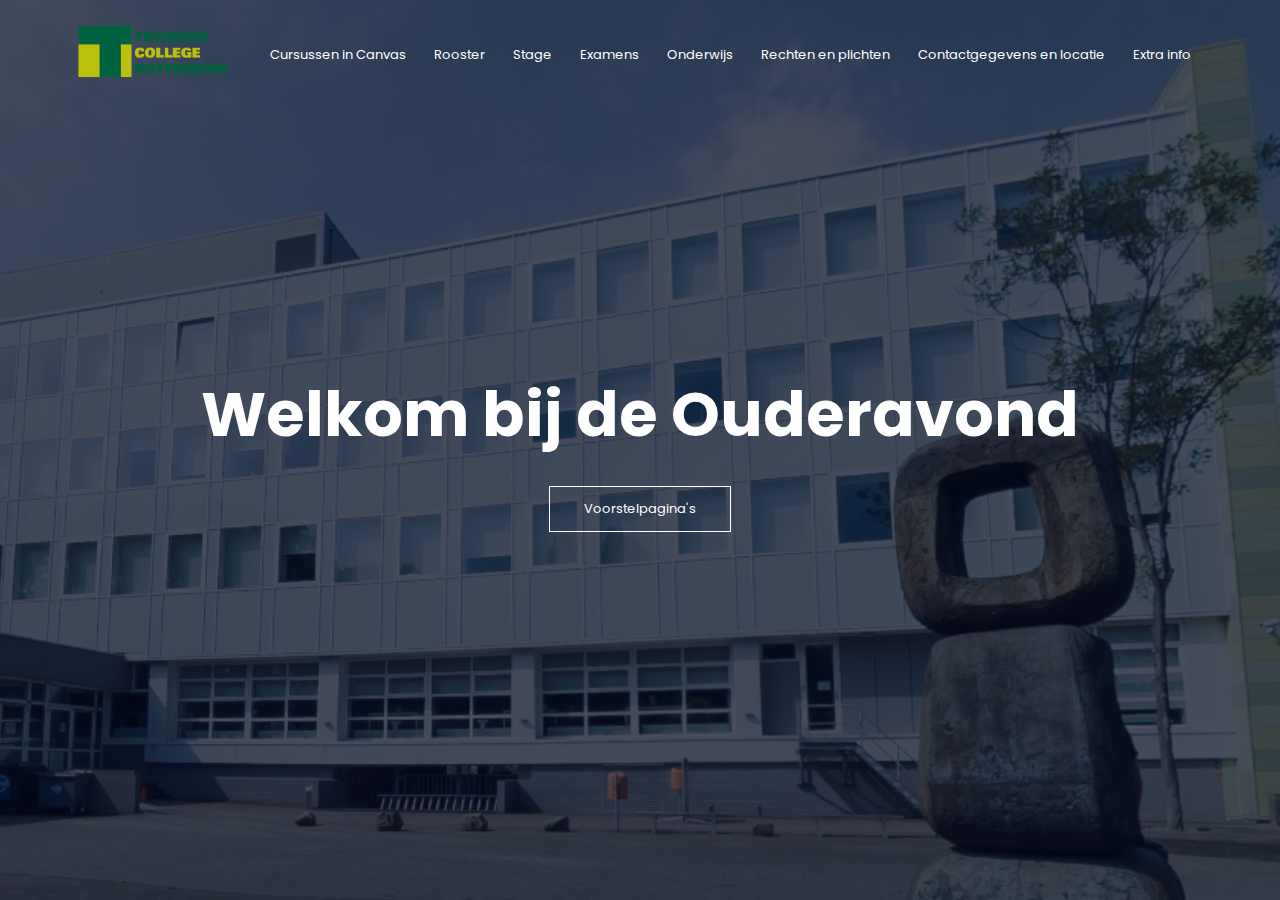
<file: index.html>
<!DOCTYPE html>
<html lang="en">
<head>
    <meta charset="UTF-8">
    <meta name="viewport" content="width=device-width, initial-scale=1.0">
    <title>Home</title>
    <link rel="stylesheet" href="style.css">
    <link rel="preconnect" href="https://fonts.googleapis.com">
<link rel="preconnect" href="https://fonts.gstatic.com" crossorigin>
<link href="https://fonts.googleapis.com/css2?family=Poppins:wght@100;200;300;400;600;700&display=swap" rel="stylesheet">
</head>
<body>
    <main>
    <section class="header">
        <nav>
            <a href="index.html"><img src="img/image.psd.png" alt="image"></a>
            <div class="nav-links">
                <ul>
                    <li><a href="Cursussen in Canvas.html">Cursussen in Canvas</a></li>
                    <li><a href="Rooster.html">Rooster</a></li>
                    <li><a href="Stage.html">Stage</a></li>
                    <li><a href="Examens.html">Examens</a></li>
                    <li><a href="Onderwijs.html">Onderwijs</a></li>
                    <li><a href="Rechten en plichten.html">Rechten en plichten</a></li>
                    <li><a href="Contactgegevens en locatie.html">Contactgegevens en locatie</a></li>
                    <li><a href="Extra info.html">Extra info</a></li>
                </ul>
            </div>
        </nav>

        <div class="text-box">
            <h1>Welkom bij de Ouderavond</h1>
            <br>
            <a href="vp landing page.html" class="hero-btn">Voorstelpagina's</a>

        </div>

    </section>
    </main>
</body>
</html>
</file>
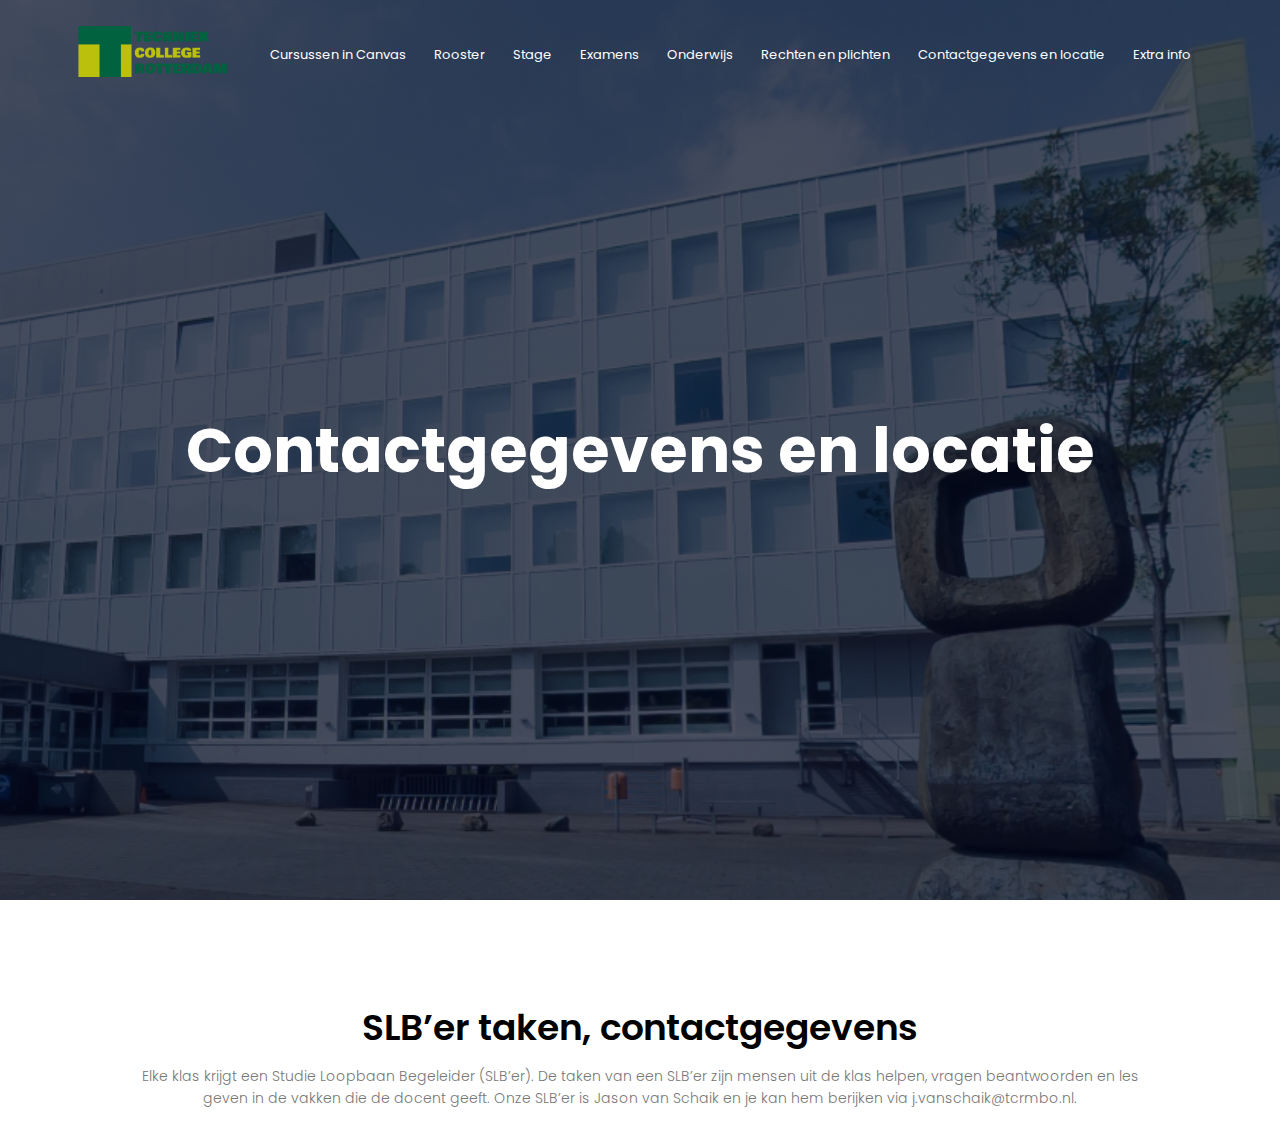
<file: Contactgegevens en locatie.html>
<!DOCTYPE html>
<html lang="en">

<head>
    <meta charset="UTF-8">
    <meta name="viewport" content="width=device-width, initial-scale=1.0">
    <title>Contactgegevens en locatie</title>
    <link rel="stylesheet" href="style.css">
    <link rel="preconnect" href="https://fonts.googleapis.com">
    <link rel="preconnect" href="https://fonts.gstatic.com" crossorigin>
    <link href="https://fonts.googleapis.com/css2?family=Poppins:wght@100;200;300;400;600;700&display=swap"
        rel="stylesheet">
</head>

<body>
    <main>
        <section class="header">
            <nav>
                <a href="index.html"><img src="img/image.psd.png" alt="image"></a>
                <div class="nav-links">
                    <ul>
                        <li><a href="Cursussen in Canvas.html">Cursussen in Canvas</a></li>
                        <li><a href="Rooster.html">Rooster</a></li>
                        <li><a href="Stage.html">Stage</a></li>
                        <li><a href="Examens.html">Examens</a></li>
                        <li><a href="Onderwijs.html">Onderwijs</a></li>
                        <li><a href="Rechten en plichten.html">Rechten en plichten</a></li>
                        <li><a href="Contactgegevens en locatie.html">Contactgegevens en locatie</a></li>
                        <li><a href="Extra info.html">Extra info</a></li>
                    </ul>
                </div>
            </nav>

            <div class="text-box">
                <h1>Contactgegevens en locatie</h1>
            </div>
        </section>
        <section class="CursussenCanvas">
            <h1>SLB’er taken, contactgegevens</h1>
            <p>Elke klas krijgt een Studie Loopbaan Begeleider (SLB’er). De taken van een SLB’er zijn mensen uit de
                klas helpen, vragen beantwoorden en les geven in de vakken die de docent geeft. Onze SLB’er is Jason van Schaik en je kan hem berijken via j.vanschaik@tcrmbo.nl.</p>
            <br>
            </div>
        </section>
    </main>
</body>

</html>
</file>
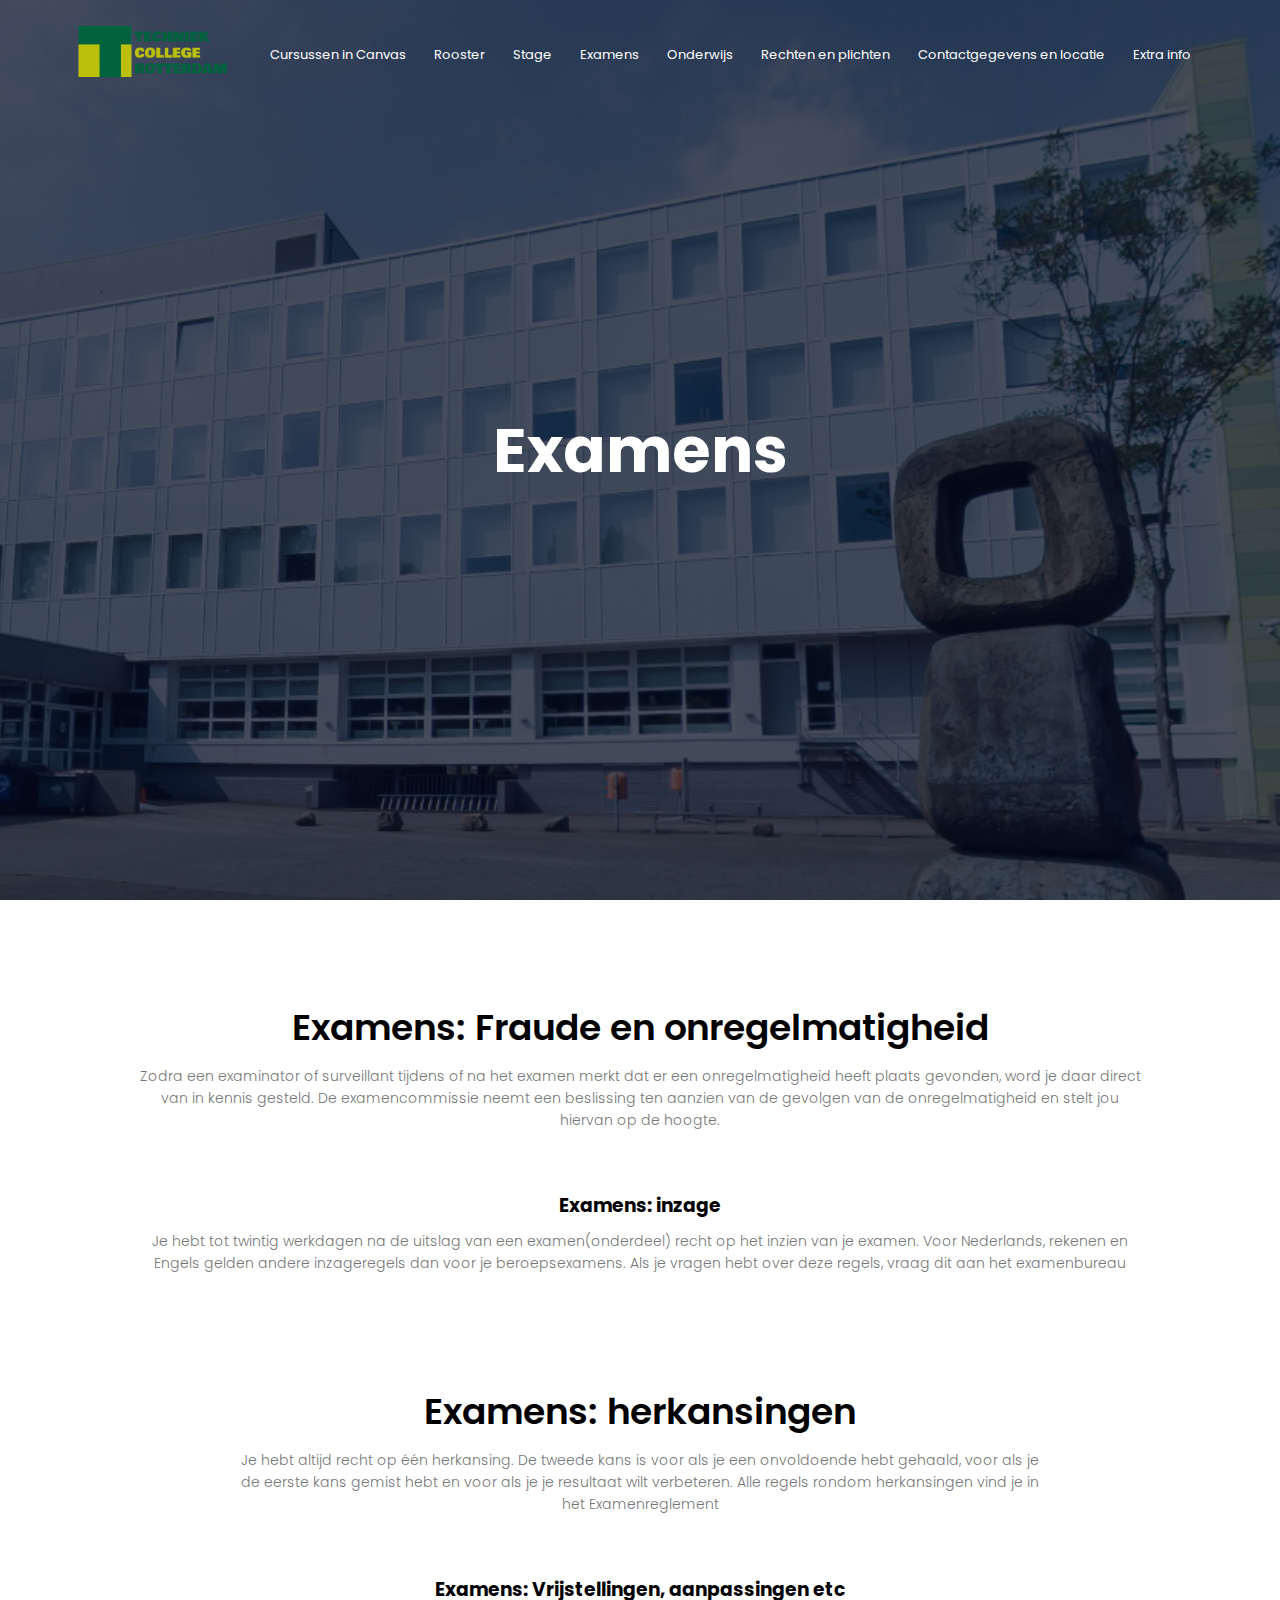
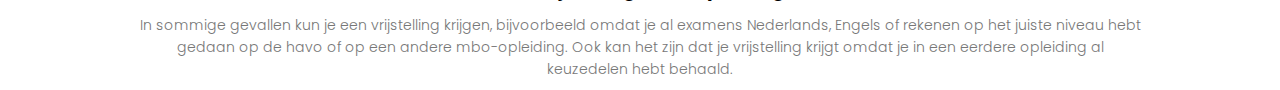
<file: Examens.html>
<!DOCTYPE html>
<html lang="en">

<head>
    <meta charset="UTF-8">
    <meta name="viewport" content="width=device-width, initial-scale=1.0">
    <title>Examens</title>
    <link rel="stylesheet" href="style.css">
    <link rel="preconnect" href="https://fonts.googleapis.com">
    <link rel="preconnect" href="https://fonts.gstatic.com" crossorigin>
    <link href="https://fonts.googleapis.com/css2?family=Poppins:wght@100;200;300;400;600;700&display=swap"
        rel="stylesheet">
</head>

<body class="examens_bg">
    <main>
        <section class="header">
            <nav>
                <a href="index.html"><img src="img/image.psd.png" alt="image"></a>
                <div class="nav-links">
                    <ul>
                        <li><a href="Cursussen in Canvas.html">Cursussen in Canvas</a></li>
                        <li><a href="Rooster.html">Rooster</a></li>
                        <li><a href="Stage.html">Stage</a></li>
                        <li><a href="Examens.html">Examens</a></li>
                        <li><a href="Onderwijs.html">Onderwijs</a></li>
                        <li><a href="Rechten en plichten.html">Rechten en plichten</a></li>
                        <li><a href="Contactgegevens en locatie.html">Contactgegevens en locatie</a></li>
                        <li><a href="Extra info.html">Extra info</a></li>
                    </ul>
                </div>
            </nav>

            <div class="text-box">
                <h1>Examens</h1>

            </div>
        </section>
        <section class="CursussenCanvas">
            <h1>Examens: Fraude en onregelmatigheid</h1>
            <p>Zodra een examinator of surveillant tijdens of na het examen merkt dat er een onregelmatigheid heeft
                plaats gevonden, word je daar direct van in kennis gesteld. De examencommissie neemt een beslissing
                ten aanzien van de gevolgen van de onregelmatigheid en stelt jou hiervan op de hoogte.</p>
            <br>
            <br>
        
            <div class="row1">
                <div class="CursussenCanvas-col">
                    <h3>Examens: inzage</h3>
                    <p>Je hebt tot twintig werkdagen na de uitslag van een examen(onderdeel) recht op het inzien van je
                        examen. Voor Nederlands, rekenen en Engels gelden andere inzageregels dan voor je beroepsexamens.
                        Als je vragen hebt over deze regels, vraag dit aan het examenbureau</p>
                </div>
            </div>
            <div class="CursussenCanvas">
                <h1>Examens: herkansingen</h1>
                <p>Je hebt altijd recht op één herkansing. De tweede kans is voor als je een onvoldoende hebt gehaald,
                    voor als je de eerste kans gemist hebt en voor als je je resultaat wilt verbeteren. Alle regels
                    rondom herkansingen vind je in het Examenreglement</p>
            </div>
            <br>
            <br>
            <div class="row2">
                <div class="CursussenCanvas-col">
                    <h3>Examens: Vrijstellingen, aanpassingen etc</h3>
                    <p>In sommige gevallen kun je een vrijstelling krijgen, bijvoorbeeld omdat je al examens Nederlands,
                        Engels of rekenen op het juiste niveau hebt gedaan op de havo of op een andere mbo-opleiding. Ook
                        kan het zijn dat je vrijstelling krijgt omdat je in een eerdere opleiding al keuzedelen hebt behaald.
                    </p>
                </div>
            </div>
        </section>
    </main>
</body>

</html>
</file>
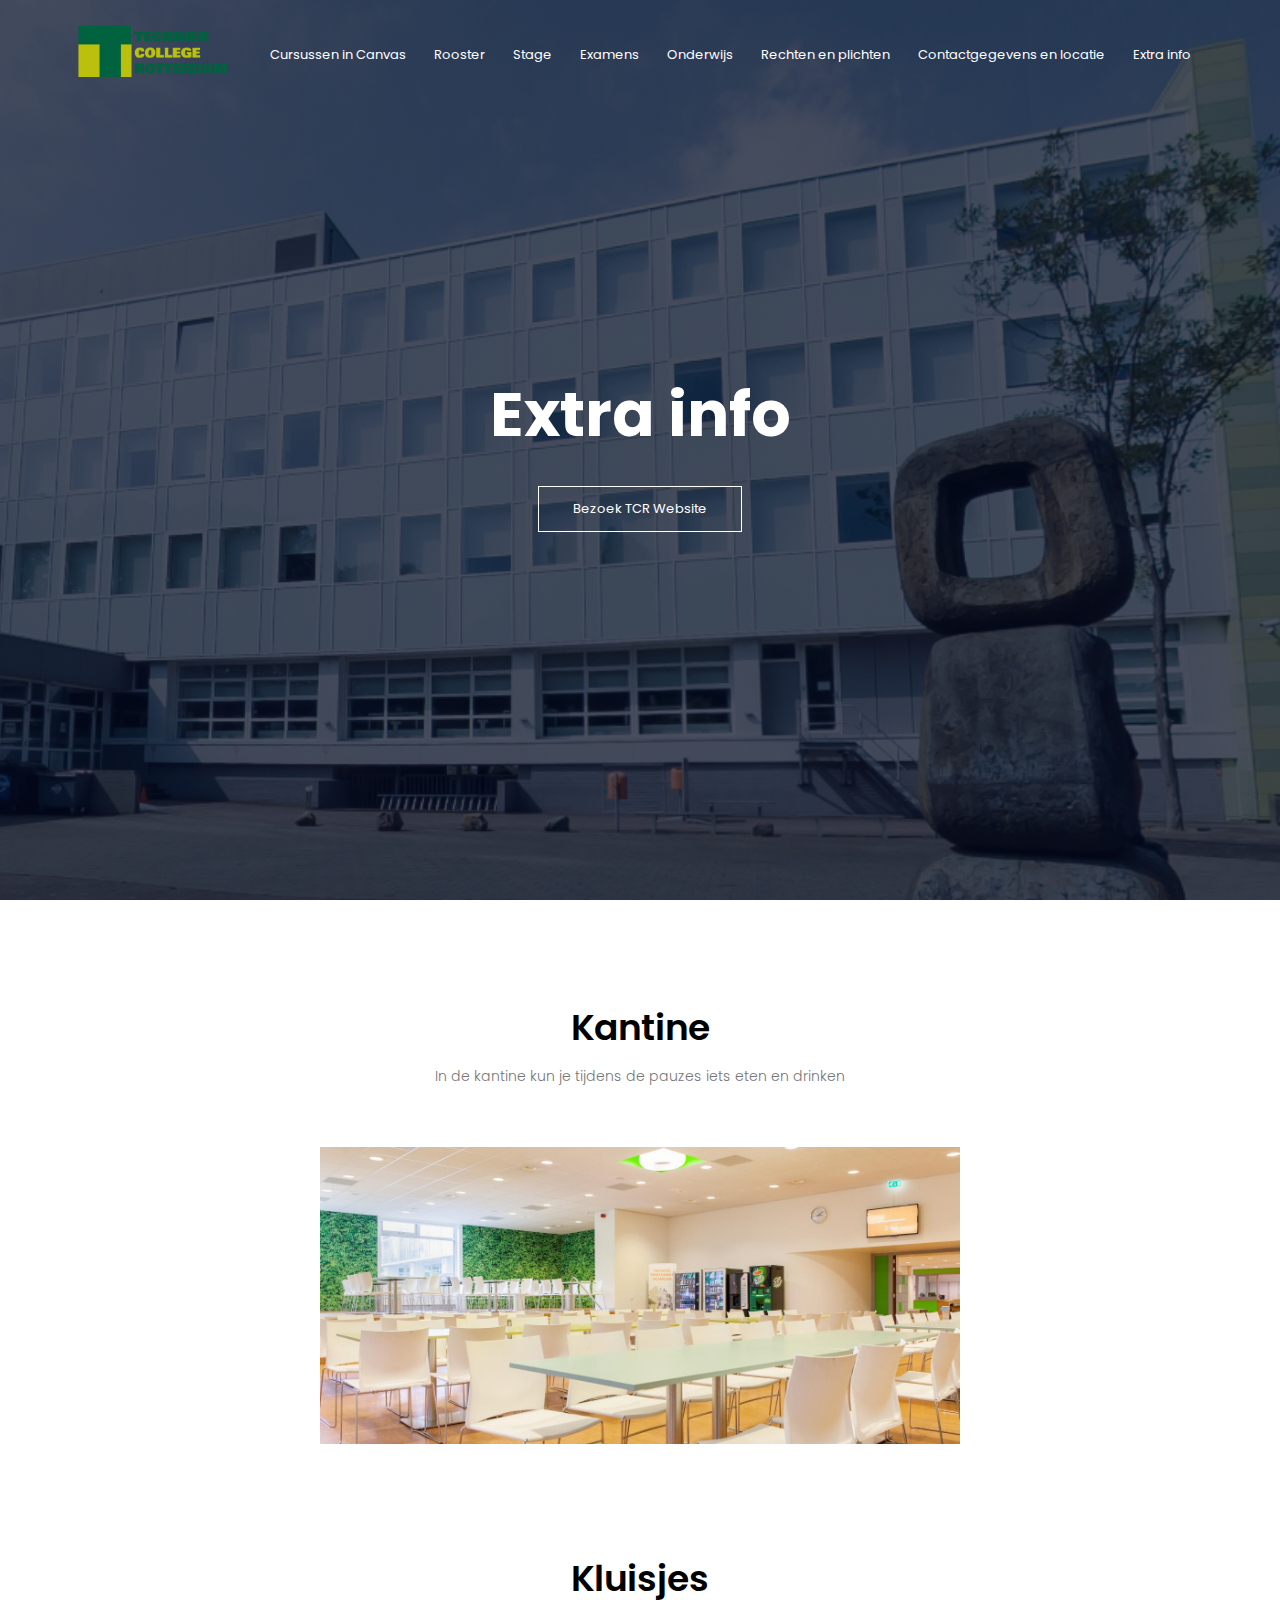
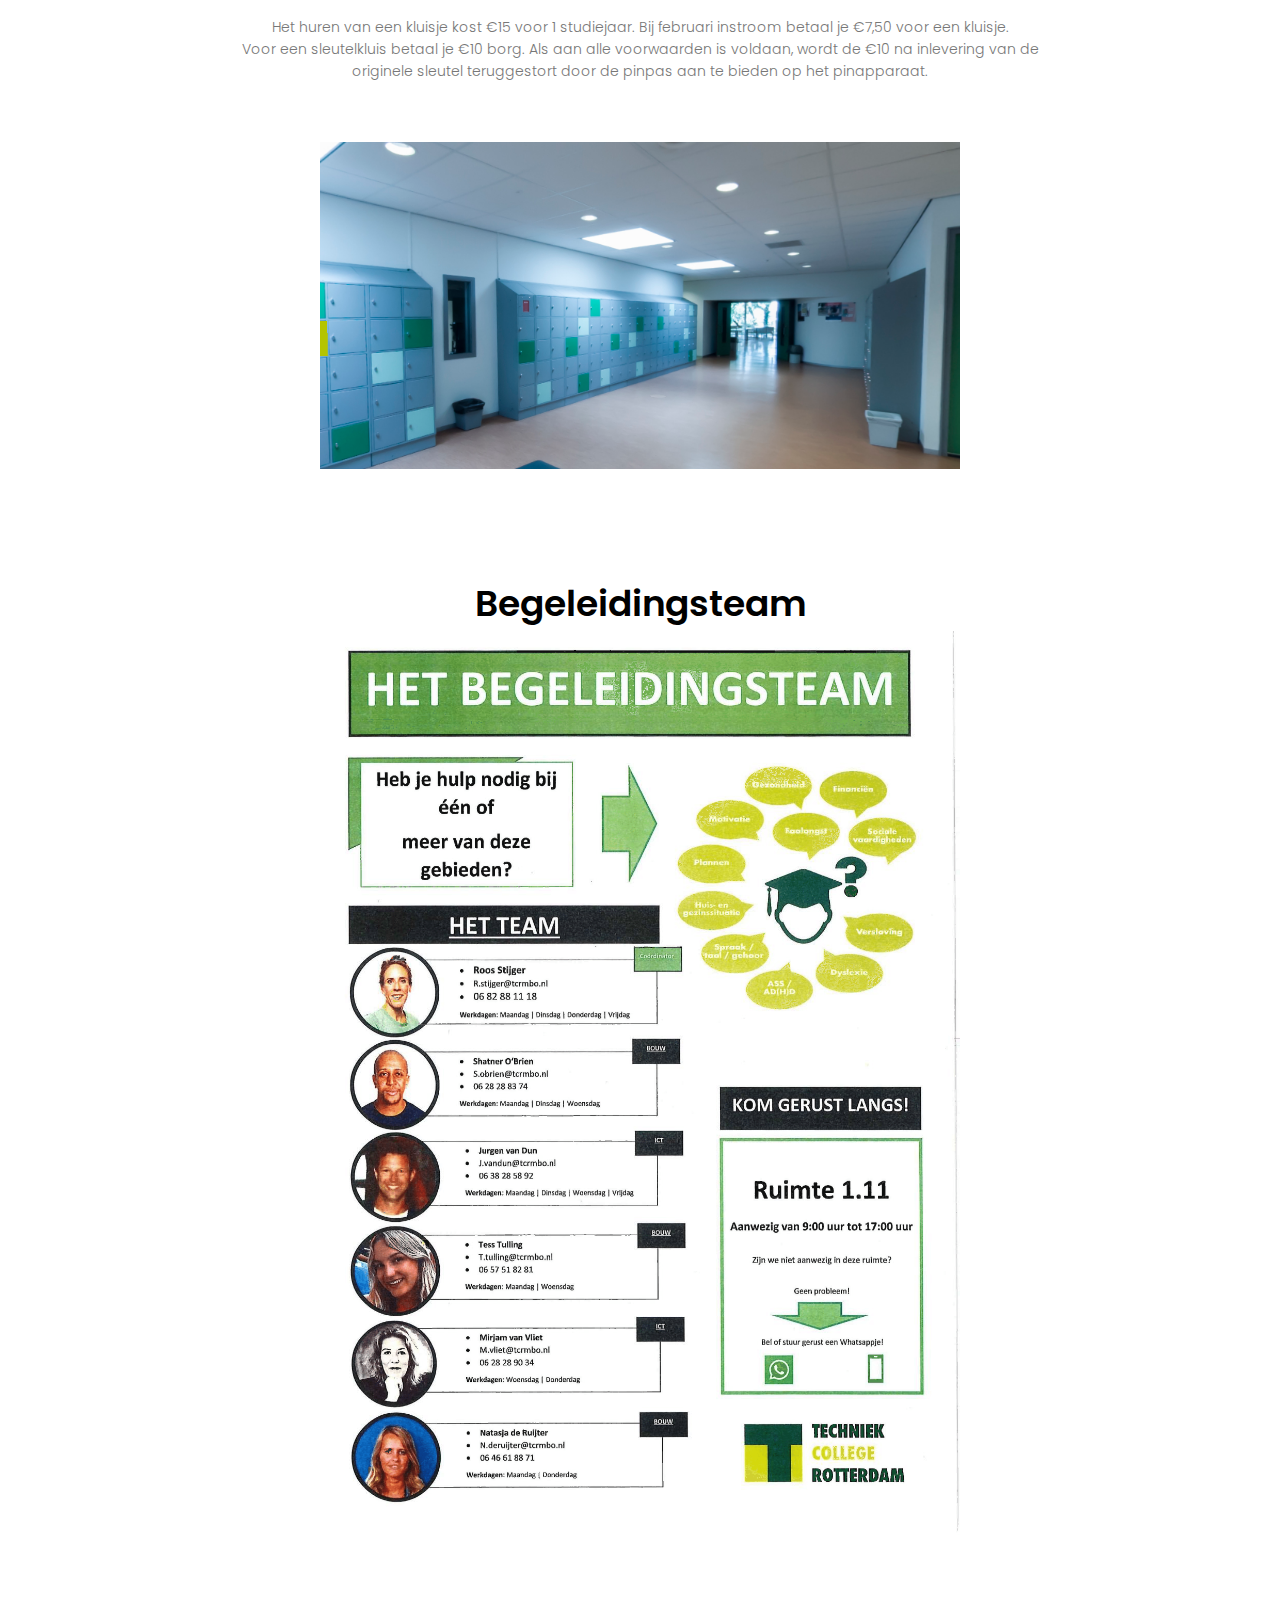
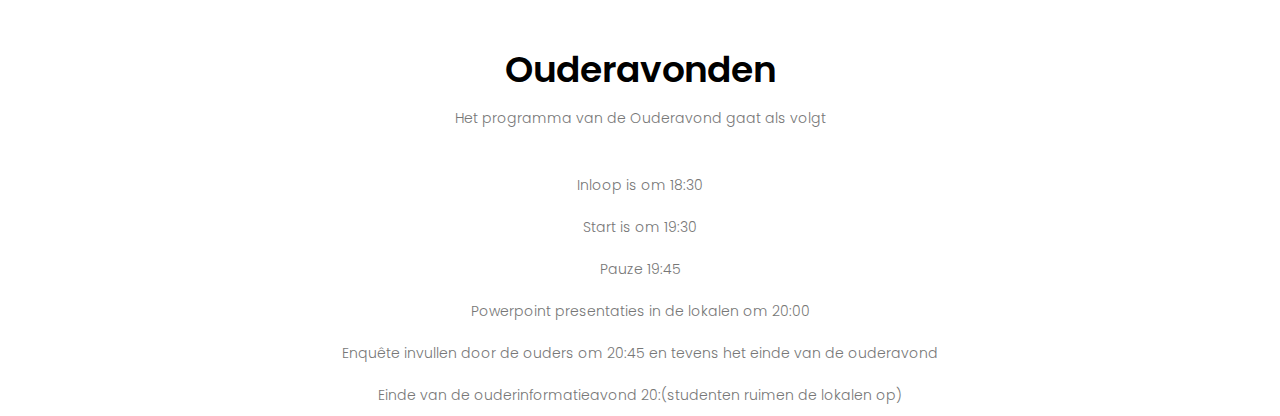
<file: Extra info.html>
<!DOCTYPE html>
<html lang="en">
<head>
    <meta charset="UTF-8">
    <meta name="viewport" content="width=device-width, initial-scale=1.0">
    <title>Extra info</title>
    <link rel="stylesheet" href="style.css">
    <link rel="preconnect" href="https://fonts.googleapis.com">
<link rel="preconnect" href="https://fonts.gstatic.com" crossorigin>
<link href="https://fonts.googleapis.com/css2?family=Poppins:wght@100;200;300;400;600;700&display=swap" rel="stylesheet">
</head>
<body>
    <main>
        <section class="header">
            <nav>
                <a href="index.html"><img src="img/image.psd.png" alt="image"></a>
                <div class="nav-links">
                    <ul>
                        <li><a href="Cursussen in Canvas.html">Cursussen in Canvas</a></li>
                        <li><a href="Rooster.html">Rooster</a></li>
                        <li><a href="Stage.html">Stage</a></li>
                        <li><a href="Examens.html">Examens</a></li>
                        <li><a href="Onderwijs.html">Onderwijs</a></li>
                        <li><a href="Rechten en plichten.html">Rechten en plichten</a></li>
                        <li><a href="Contactgegevens en locatie.html">Contactgegevens en locatie</a></li>
                        <li><a href="Extra info.html">Extra info</a></li>
                    </ul>
                </div>
            </nav>
    
            <div class="text-box">
                <h1>Extra info</h1>
                <br>
                <a href="https://www.techniekcollegerotterdam.nl/" target="_blank" class="hero-btn">Bezoek TCR Website</a>
    
            </div>
    
        </section>
        <section class="CursussenCanvas">
            <h1>Kantine</h1>
            <p>In de kantine kun je tijdens de pauzes iets eten en drinken</p>
            <br>
            <br>
    
            <div class="row1">
                <div class="CursussenCanvas-col">
                    
                    <img src="img/Kantine.jpg" alt="afbeelding">
                </div>
            </div>
            <div class="CursussenCanvas">
                <h1>Kluisjes</h1>
                <p>Het huren van een kluisje kost €15 voor 1 studiejaar. Bij februari instroom betaal je €7,50 voor een kluisje. <br>
                    Voor een sleutelkluis betaal je €10 borg. Als aan alle voorwaarden is voldaan, wordt de €10 na inlevering van de originele sleutel teruggestort door de pinpas aan te bieden op het pinapparaat. <br>
                
            </p>
            </div>
            <br>
            <br>
            <div class="row2">
                <div class="CursussenCanvas-col">
                   
                    <img src="img/Kluisjes.png" alt="afbeelding">
                </div>
            </div>
            <div class="CursussenCanvas">
                <h1>Begeleidingsteam</h1>
                
            </div>
            <div class="row4">
                <div class="CursussenCanvas-col">
                    <img src="img/begeleidingsteam.png" alt="afbeelding">
                </div>
            </div>
            <div class="CursussenCanvas">
                <h1>Ouderavonden</h1>
                <p>Het programma van de Ouderavond gaat als volgt</p>
            </div>
            <br>
            <div class="row3">
                <div class="CursussenCanvas-col">
                    
                    <p>Inloop is om 18:30</p>
                    <p>Start is om 19:30</p>
                    <p>Pauze 19:45</p>
                    <p>Powerpoint presentaties in de
                        lokalen om 20:00</p>
                    <p>Enquête invullen door de ouders
                        om 20:45 en tevens het einde van
                        de ouderavond</p>
                    <p>Einde van de
                        ouderinformatieavond
                        20:(studenten ruimen de lokalen
                        op)</p>
                    
                </div>
            </div>
            
        </section>
    </main>
</body>
</html>
</file>
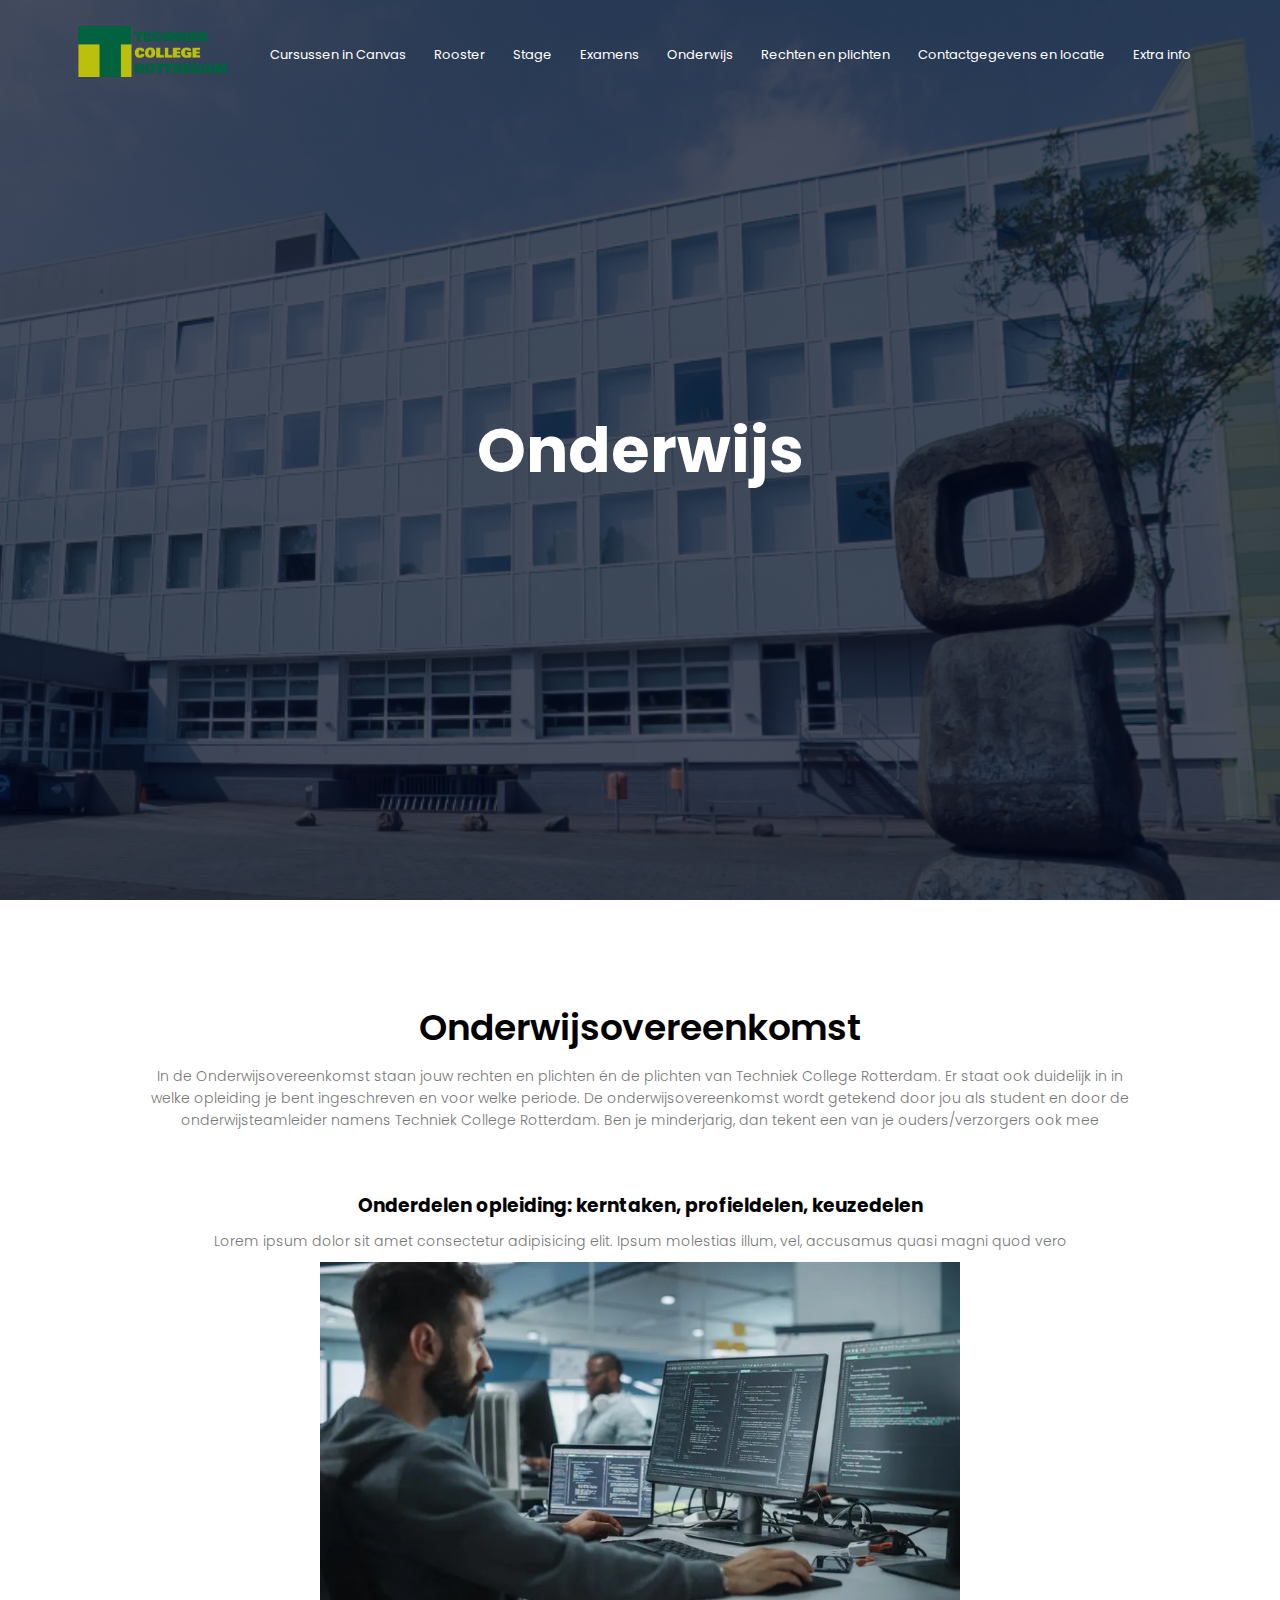
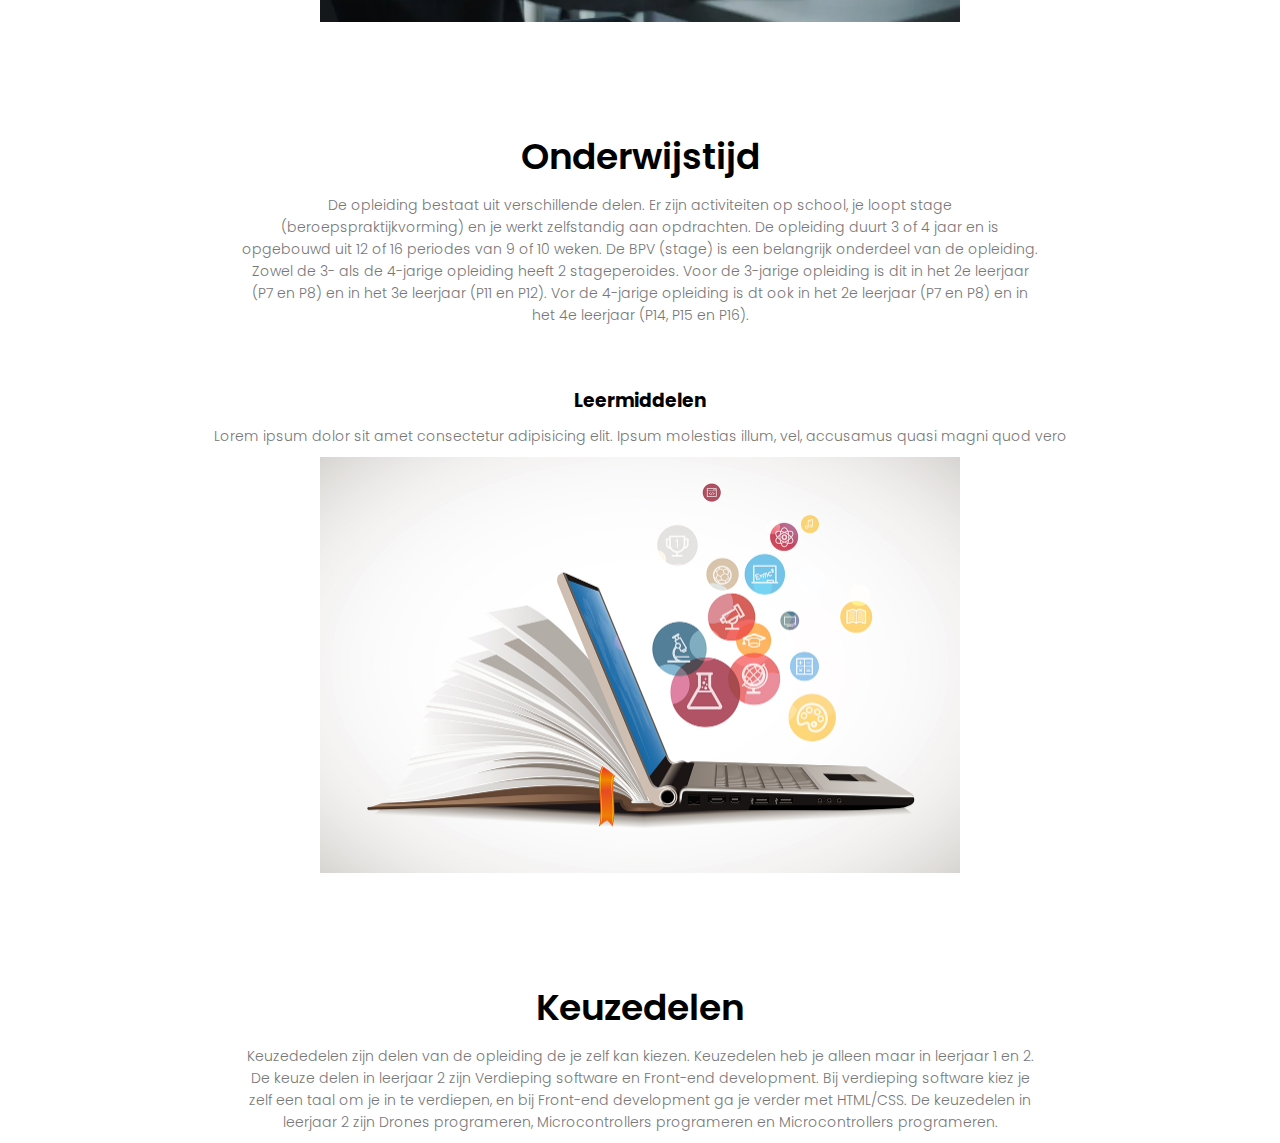
<file: Onderwijs.html>
<!DOCTYPE html>
<html lang="en">

<head>
    <meta charset="UTF-8">
    <meta name="viewport" content="width=device-width, initial-scale=1.0">
    <title>Onderwijs</title>
    <link rel="stylesheet" href="style.css">
    <link rel="preconnect" href="https://fonts.googleapis.com">
    <link rel="preconnect" href="https://fonts.gstatic.com" crossorigin>
    <link href="https://fonts.googleapis.com/css2?family=Poppins:wght@100;200;300;400;600;700&display=swap"
        rel="stylesheet">
</head>

<body class="onderwijs_bg">
    <main>
        <section class="header">
            <nav>
                <a href="index.html"><img src="img/image.psd.png" alt="image"></a>
                <div class="nav-links">
                    <ul>
                        <li><a href="Cursussen in Canvas.html">Cursussen in Canvas</a></li>
                        <li><a href="Rooster.html">Rooster</a></li>
                        <li><a href="Stage.html">Stage</a></li>
                        <li><a href="Examens.html">Examens</a></li>
                        <li><a href="Onderwijs.html">Onderwijs</a></li>
                        <li><a href="Rechten en plichten.html">Rechten en plichten</a></li>
                        <li><a href="Contactgegevens en locatie.html">Contactgegevens en locatie</a></li>
                        <li><a href="Extra info.html">Extra info</a></li>
                    </ul>
                </div>
            </nav>

            <div class="text-box">
                <h1>Onderwijs</h1>

            </div>
        </section>
    </section>
    <section class="CursussenCanvas">
      <h1> Onderwijsovereenkomst</h1>
      <p>In de Onderwijsovereenkomst staan jouw rechten en plichten én de plichten van Techniek College
        Rotterdam. Er staat ook duidelijk in in welke opleiding je bent ingeschreven en voor welke periode.
        De onderwijsovereenkomst wordt getekend door jou als student en door de onderwijsteamleider namens
        Techniek College Rotterdam. Ben je minderjarig, dan tekent een van je ouders/verzorgers ook mee</p>
      <br>
      <br>
    
      <div class="row1">
          <div class="CursussenCanvas-col">
              <h3>Onderdelen opleiding: kerntaken, profieldelen, keuzedelen</h3>
              <p>Lorem ipsum dolor sit amet consectetur adipisicing elit. Ipsum molestias illum, vel, accusamus quasi magni quod vero</p>
              <img src="img/software dev.jpg" alt="afbeelding">
          </div>
      </div>
      <div class="CursussenCanvas">
          <h1> Onderwijstijd</h1>
          <p>De opleiding bestaat uit verschillende delen. Er zijn activiteiten op school, je loopt stage
            (beroepspraktijkvorming) en je werkt zelfstandig aan opdrachten.
            De opleiding duurt 3 of 4 jaar en is opgebouwd uit 12 of 16 periodes van 9 of 10 weken.
            De BPV (stage) is een belangrijk onderdeel van de opleiding. Zowel de 3- als de 4-jarige opleiding
            heeft 2 stageperoides. Voor de 3-jarige opleiding is dit in het 2e leerjaar (P7 en P8) en in het 3e
            leerjaar (P11 en P12). Vor de 4-jarige opleiding is dt ook in het 2e leerjaar (P7 en P8) en in het
            4e leerjaar (P14, P15 en P16).</p>
      </div>
      <br>
      <br>
      <div class="row2">
          <div class="CursussenCanvas-col">
              <h3>Leermiddelen</h3>
              <p>Lorem ipsum dolor sit amet consectetur adipisicing elit. Ipsum molestias illum, vel, accusamus quasi magni quod vero</p>
              <img src="img/leermiddelen.jpg" alt="afbeelding">
          </div>
      </div>
      <div class="CursussenCanvas">
          <h1>Keuzedelen</h1>
          <p>Keuzededelen zijn delen van de opleiding de je zelf kan kiezen. Keuzedelen heb je alleen maar in
            leerjaar 1 en 2. De keuze delen in leerjaar 2 zijn Verdieping software en Front-end development. Bij
            verdieping software kiez je zelf een taal om je in te verdiepen, en bij Front-end development ga je
            verder met HTML/CSS. De keuzedelen in leerjaar 2 zijn Drones programeren, Microcontrollers programeren en
            Microcontrollers programeren.</p>
      </div>  
    </section>
    </main>
</body>

</html>
</file>
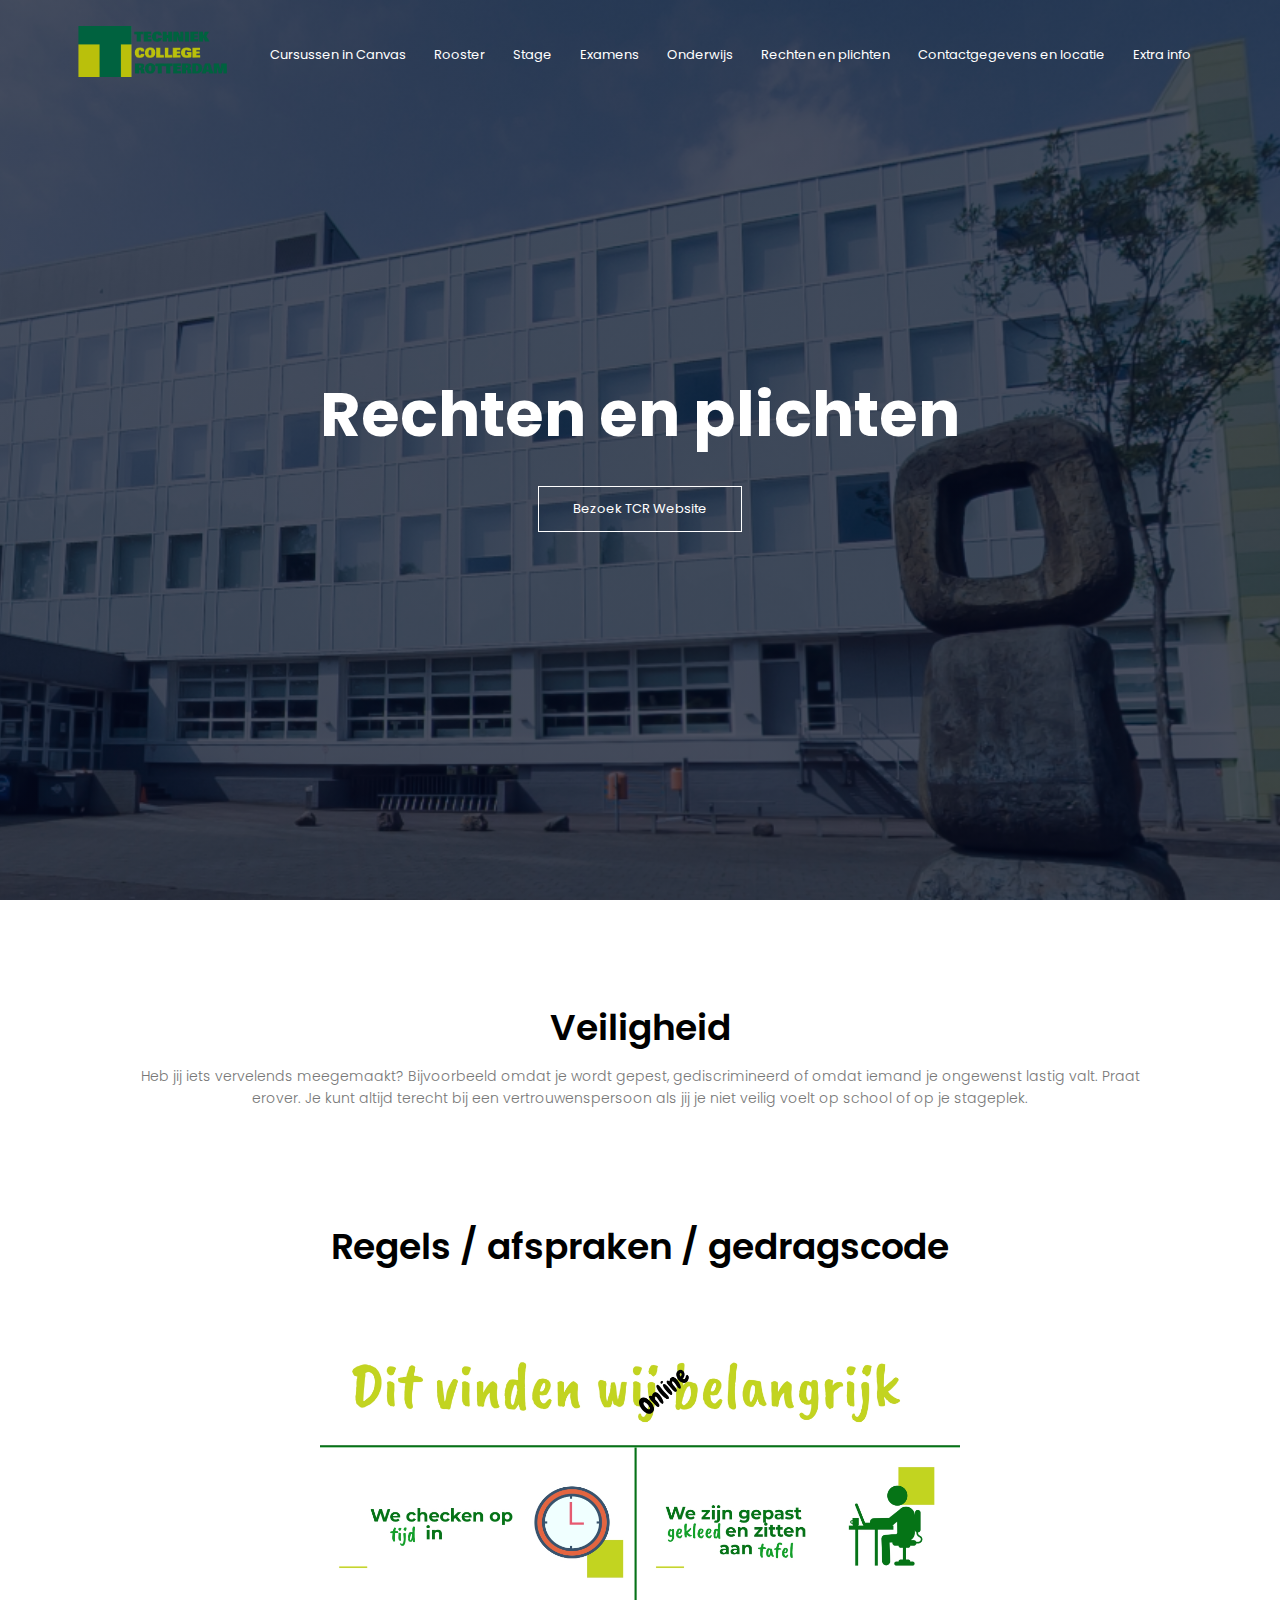
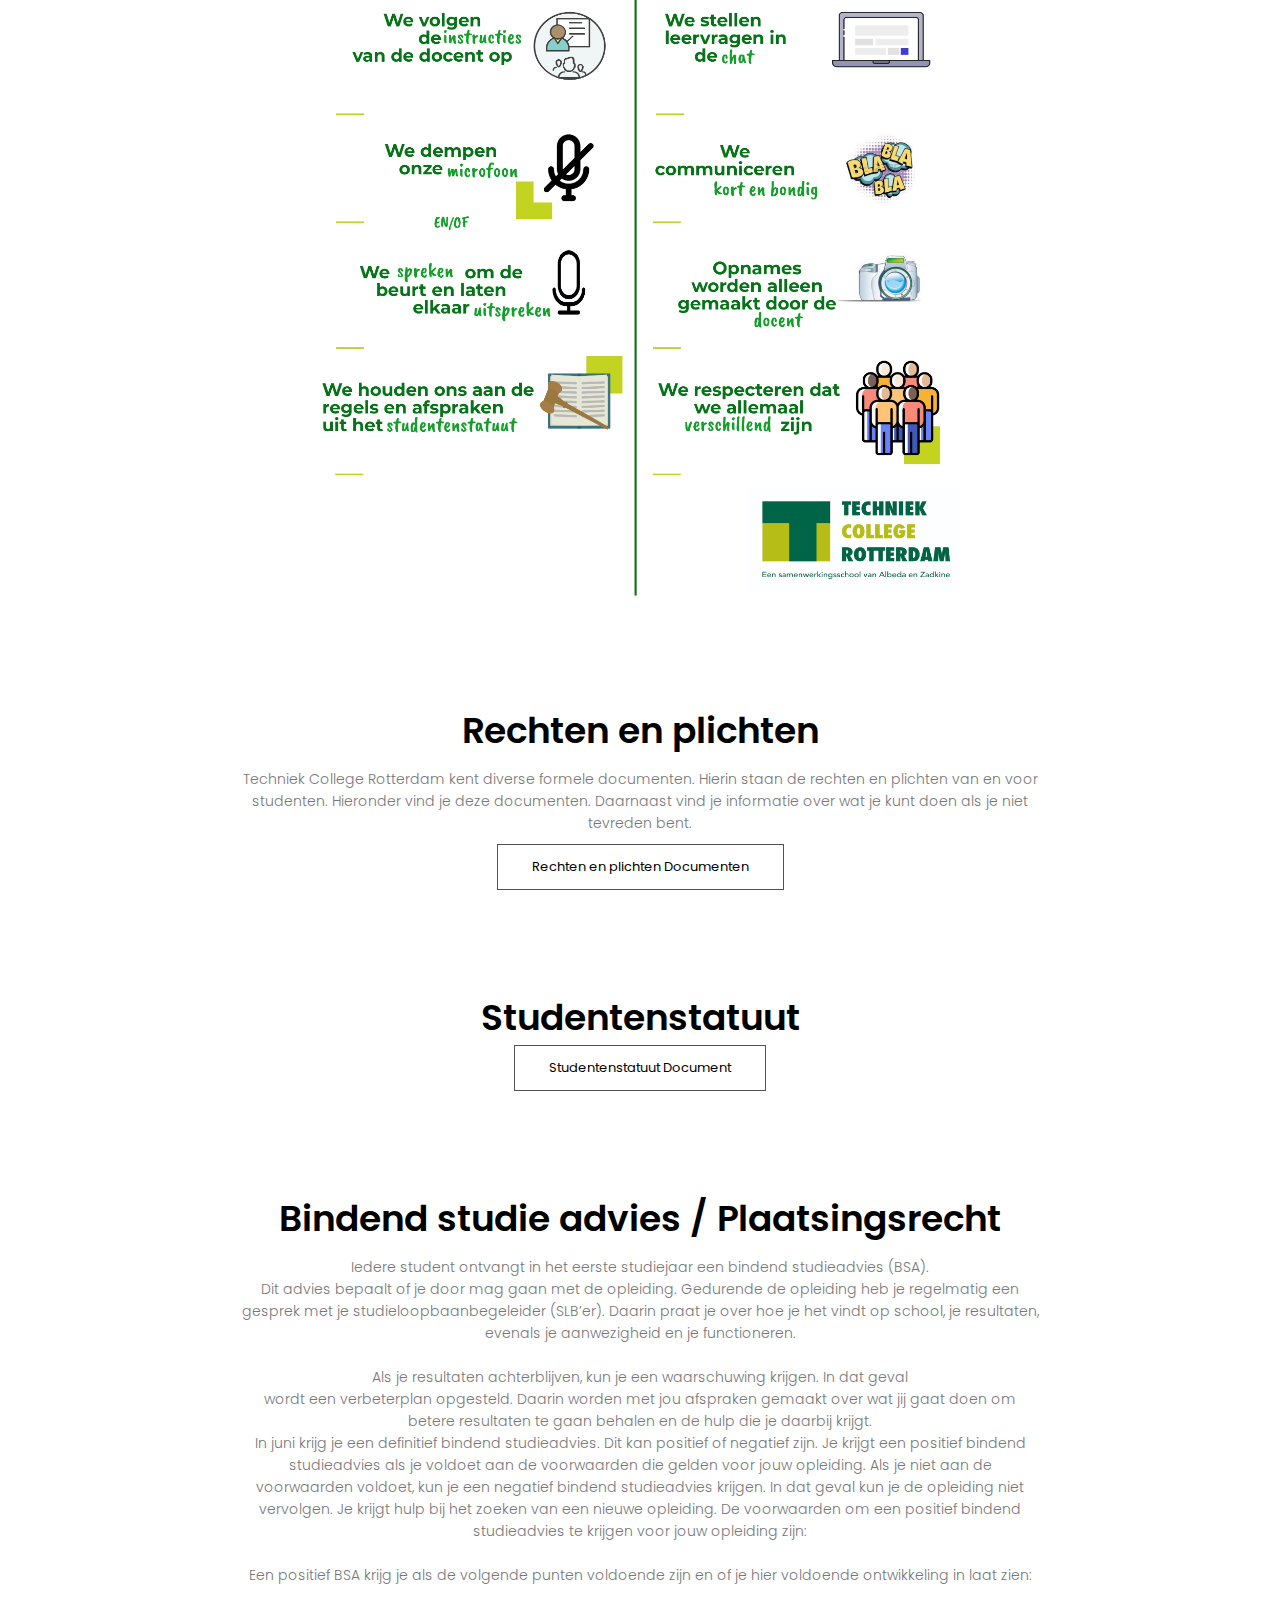
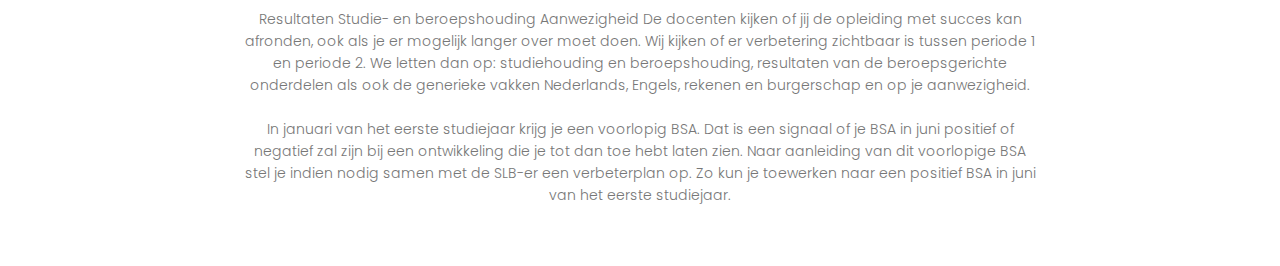
<file: Rechten en plichten.html>
<!DOCTYPE html>
<html lang="en">
<head>
    <meta charset="UTF-8">
    <meta name="viewport" content="width=device-width, initial-scale=1.0">
    <title>Rechten en plichten</title>
    <link rel="stylesheet" href="style.css">
    <link rel="preconnect" href="https://fonts.googleapis.com">
<link rel="preconnect" href="https://fonts.gstatic.com" crossorigin>
<link href="https://fonts.googleapis.com/css2?family=Poppins:wght@100;200;300;400;600;700&display=swap" rel="stylesheet">
</head>
<body>
    <main>
    <section class="header">
        <nav>
            <a href="index.html"><img src="img/image.psd.png" alt="image"></a>
            <div class="nav-links">
                <ul>
                    <li><a href="Cursussen in Canvas.html">Cursussen in Canvas</a></li>
                    <li><a href="Rooster.html">Rooster</a></li>
                    <li><a href="Stage.html">Stage</a></li>
                    <li><a href="Examens.html">Examens</a></li>
                    <li><a href="Onderwijs.html">Onderwijs</a></li>
                    <li><a href="Rechten en plichten.html">Rechten en plichten</a></li>
                    <li><a href="Contactgegevens en locatie.html">Contactgegevens en locatie</a></li>
                    <li><a href="Extra info.html">Extra info</a></li>
                </ul>
            </div>
        </nav>

        <div class="text-box">
            <h1>Rechten en plichten</h1>
            <br>
            <a href="https://www.techniekcollegerotterdam.nl/" target="_blank" class="hero-btn">Bezoek TCR Website</a>

        </div>
    </section>
      <section class="CursussenCanvas">
        <h1>Veiligheid</h1>
        <p>Heb jij iets vervelends meegemaakt? Bijvoorbeeld omdat je wordt gepest, gediscrimineerd of omdat iemand je ongewenst lastig valt. Praat erover. Je kunt altijd terecht bij een vertrouwenspersoon als jij je niet veilig voelt op school of op je stageplek.</p>
        

       
        <div class="CursussenCanvas">
            <h1>Regels / afspraken / gedragscode</h1>
            
        </div>
        <br>
        <br>
        <div class="row2">
            <div class="CursussenCanvas-col">
               
                <img src="img/Online regels_page-0001.jpg" alt="afbeelding">
            </div>
        </div>
        <div class="CursussenCanvas">
            <h1>Rechten en plichten</h1>
            <p>Techniek College Rotterdam kent diverse formele documenten. Hierin staan de rechten en plichten van en voor studenten. Hieronder vind je deze documenten. Daarnaast vind je informatie over wat je kunt doen als je niet tevreden bent.</p>
            <a href="https://publicaties.tcr.formuleer.eu/opleidingswijzer/25604BOL/2023-2024/5" target="_blank" class="hero-btn2">Rechten en plichten Documenten</a>
        </div>
        
        <div class="CursussenCanvas">
            <h1>Studentenstatuut</h1>
            <a href="https://tcr-production-images-818031827574.s3.eu-central-1.amazonaws.com/pq3um2oocrh4jo67e8s5aw6ajaue?response-content-disposition=inline%3B%20filename%3D%22Studentenstatuut%20juni%202023.pdf%22%3B%20filename%2A%3DUTF-8%27%27Studentenstatuut%2520juni%25202023.pdf&response-content-type=application%2Fpdf&X-Amz-Algorithm=AWS4-HMAC-SHA256&X-Amz-Credential=AKIA345T7DJ3BXOCWR46%2F20231030%2Feu-central-1%2Fs3%2Faws4_request&X-Amz-Date=20231030T145536Z&X-Amz-Expires=300&X-Amz-SignedHeaders=host&X-Amz-Signature=376074633bae5af008c6a7df72b8f102a39775bf40a0dc3e77b23b0c724c7912" target="_blank" class="hero-btn2">Studentenstatuut Document</a>
        </div>
       
        <div class="CursussenCanvas">
            <h1>Bindend studie advies / Plaatsingsrecht</h1>
            <p>Iedere student ontvangt in het eerste studiejaar een bindend studieadvies (BSA). <br> Dit advies bepaalt of je door mag gaan met de opleiding. Gedurende de opleiding heb je regelmatig een gesprek met je studieloopbaanbegeleider (SLB’er). Daarin praat je over hoe je het vindt op school, je resultaten, evenals je aanwezigheid en je functioneren.
                   <br>
                   <br>
                Als je resultaten achterblijven, kun je een waarschuwing krijgen. In dat geval <br> wordt een verbeterplan opgesteld. Daarin worden met jou afspraken gemaakt over wat jij gaat doen om betere resultaten te gaan behalen en de hulp die je daarbij krijgt. <br> In juni krijg je een definitief bindend studieadvies. Dit kan positief of negatief zijn. Je krijgt een positief bindend studieadvies als je voldoet aan de voorwaarden die gelden voor jouw opleiding. Als je niet aan de voorwaarden voldoet, kun je een negatief bindend studieadvies krijgen. In dat geval kun je de opleiding niet vervolgen. Je krijgt hulp bij het zoeken van een nieuwe opleiding. De voorwaarden om een positief bindend studieadvies te krijgen voor jouw opleiding zijn: 
                <br>
                <br>
                Een positief BSA krijg je als de volgende punten voldoende zijn en of je hier voldoende ontwikkeling in laat zien:
                <br>
                <br>
                Resultaten
                Studie- en beroepshouding
                Aanwezigheid
                De docenten kijken of jij de opleiding met succes kan afronden, ook als je er mogelijk langer over moet doen. Wij kijken of er verbetering zichtbaar is tussen periode 1 en periode 2. We letten dan op: studiehouding en beroepshouding, resultaten van de beroepsgerichte onderdelen als ook de generieke vakken Nederlands, Engels, rekenen en burgerschap en op je aanwezigheid.
                <br>
                <br>
                In januari van het eerste studiejaar krijg je een voorlopig BSA. Dat is een signaal of je BSA in juni positief of negatief zal zijn bij een ontwikkeling die je tot dan toe hebt laten zien. Naar aanleiding van dit voorlopige BSA stel je indien nodig samen met de SLB-er een verbeterplan op. Zo kun je toewerken naar een positief BSA in juni van het eerste studiejaar.</p>
        </div>
        <br>
        <br>
       
        
    </section>
    
</main>
</body>
</html>
</file>
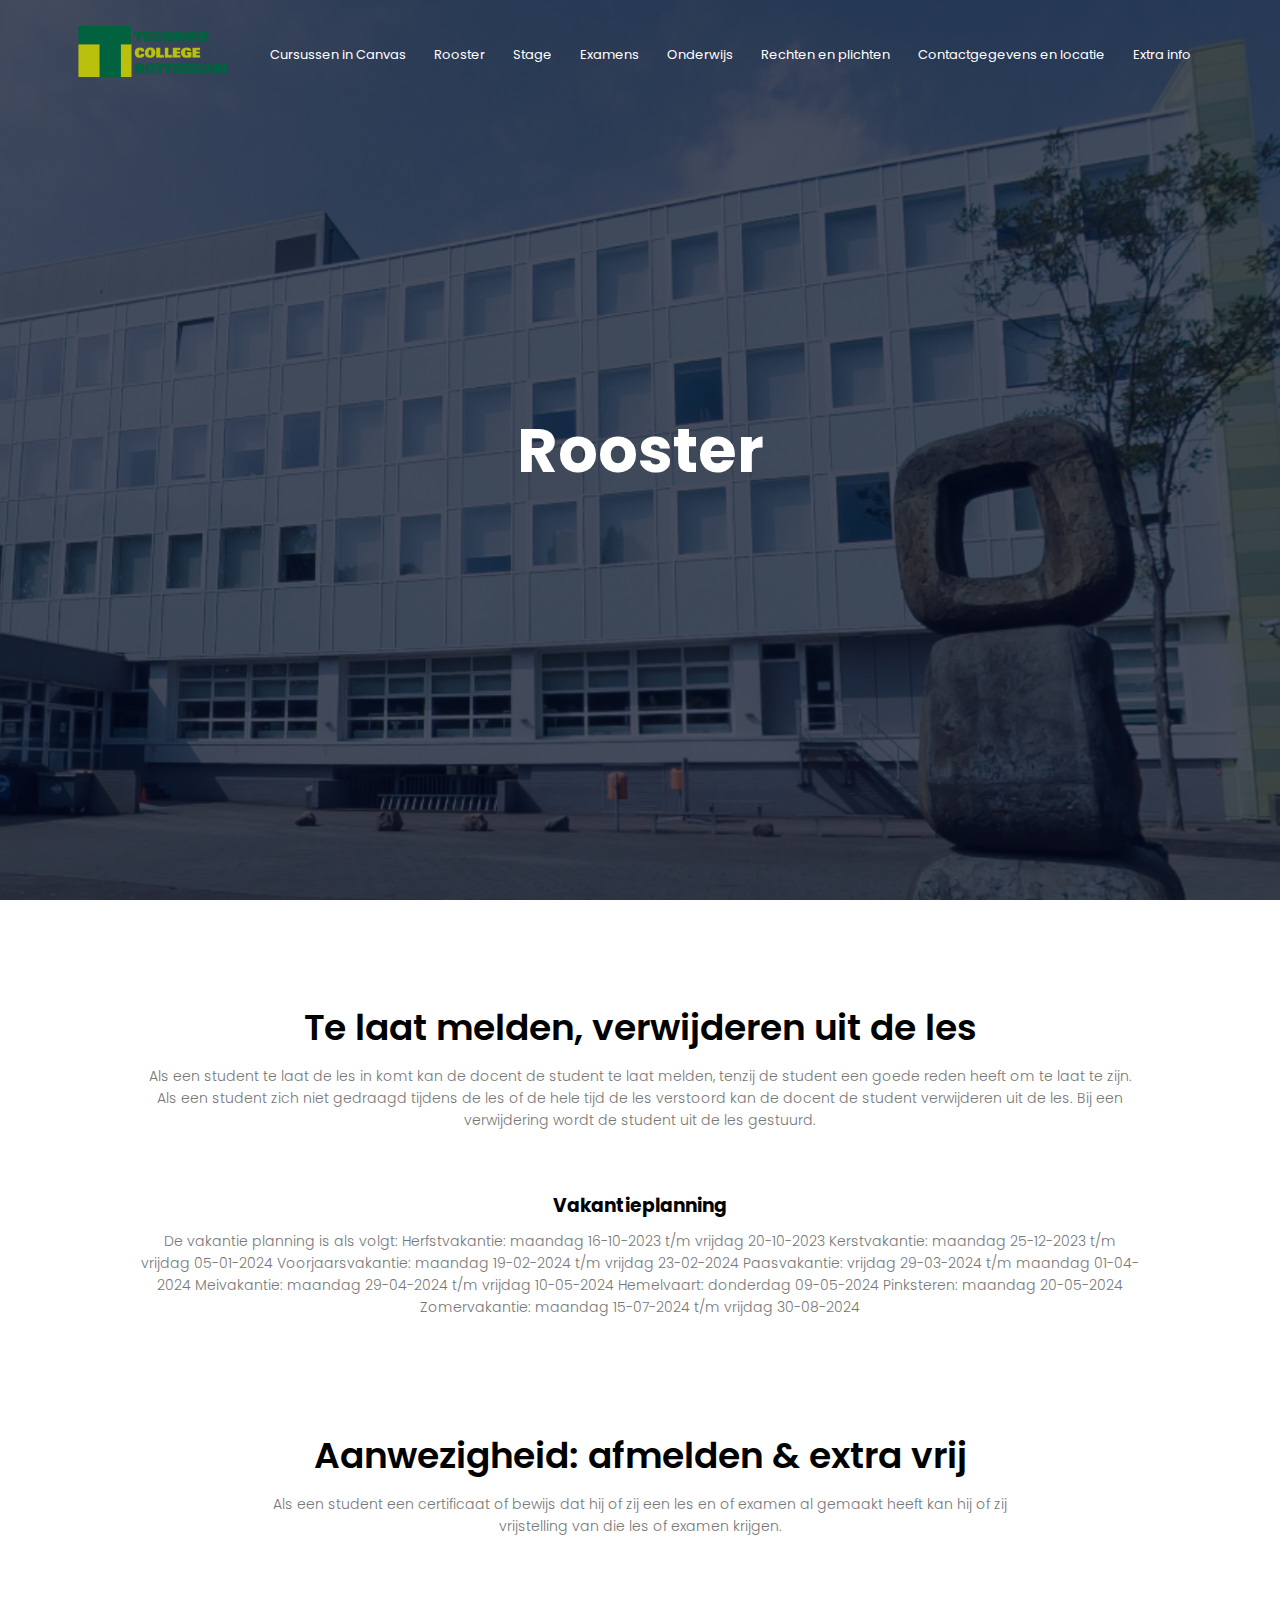
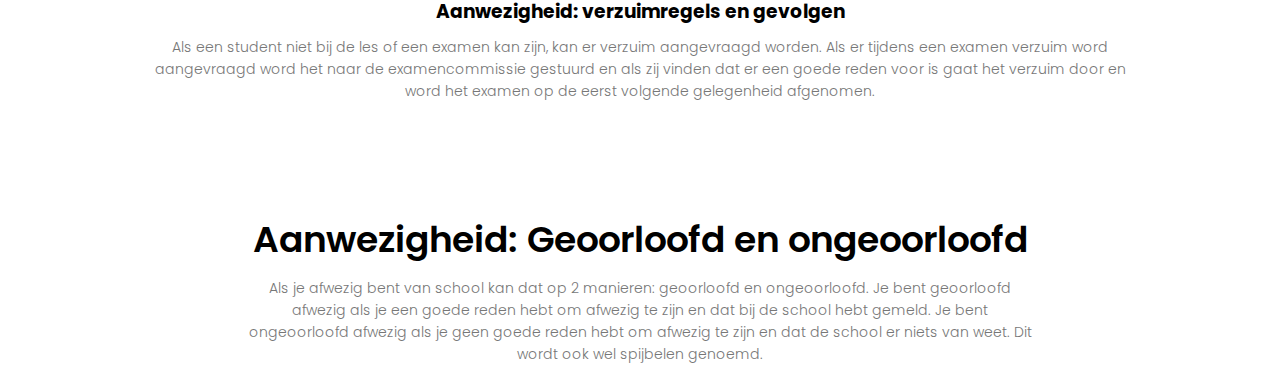
<file: Rooster.html>
<!DOCTYPE html>
<html lang="en">

<head>
    <meta charset="UTF-8">
    <meta name="viewport" content="width=device-width, initial-scale=1.0">
    <title>Rooster</title>
    <link rel="stylesheet" href="style.css">
    <link rel="preconnect" href="https://fonts.googleapis.com">
    <link rel="preconnect" href="https://fonts.gstatic.com" crossorigin>
    <link href="https://fonts.googleapis.com/css2?family=Poppins:wght@100;200;300;400;600;700&display=swap"
        rel="stylesheet">
</head>

<body>
    <main>
        <section class="header">
            <nav>
                <a href="index.html"><img src="img/image.psd.png" alt="image"></a>
                <div class="nav-links">
                    <ul>
                        <li><a href="Cursussen in Canvas.html">Cursussen in Canvas</a></li>
                        <li><a href="Rooster.html">Rooster</a></li>
                        <li><a href="Stage.html">Stage</a></li>
                        <li><a href="Examens.html">Examens</a></li>
                        <li><a href="Onderwijs.html">Onderwijs</a></li>
                        <li><a href="Rechten en plichten.html">Rechten en plichten</a></li>
                        <li><a href="Contactgegevens en locatie.html">Contactgegevens en locatie</a></li>
                        <li><a href="Extra info.html">Extra info</a></li>
                    </ul>
                </div>
            </nav>

            <div class="text-box">
                <h1>Rooster</h1>

            </div>
        </section>
        <section class="CursussenCanvas">
            <h1>Te laat melden, verwijderen uit de les</h1>
            <p>Als een student te laat de les in komt kan de docent de student te laat melden, tenzij de student
                een goede reden heeft om te laat te zijn. Als een student zich niet gedraagd tijdens de les of de hele tijd de les verstoord kan de docent de
                student verwijderen uit de les. Bij een verwijdering wordt de student uit de les gestuurd.</p>
            <br>
            <br>
        
            <div class="row1">
                <div class="CursussenCanvas-col">
                    <h3>Vakantieplanning</h3>
                    <p>De vakantie planning is als volgt:
                        Herfstvakantie: maandag 16-10-2023 t/m vrijdag 20-10-2023
                        Kerstvakantie: maandag 25-12-2023 t/m vrijdag 05-01-2024
                        Voorjaarsvakantie: maandag 19-02-2024 t/m vrijdag 23-02-2024
                        Paasvakantie: vrijdag 29-03-2024 t/m maandag 01-04-2024
                        Meivakantie: maandag 29-04-2024 t/m vrijdag 10-05-2024
                        Hemelvaart: donderdag 09-05-2024
                        Pinksteren: maandag 20-05-2024
                        Zomervakantie: maandag 15-07-2024 t/m vrijdag 30-08-2024</p>
                </div>
            </div>
            <div class="CursussenCanvas">
                <h1>Aanwezigheid: afmelden & extra vrij</h1>
                <p>Als een student een certificaat of bewijs dat hij of zij een les en of examen al gemaakt heeft kan
                    hij
                    of zij vrijstelling van die les of examen krijgen.</p>
            </div>
            <br>
            <br>
            <div class="row2">
                <div class="CursussenCanvas-col">
                    <h3>Aanwezigheid: verzuimregels en gevolgen</h3>
                    <p> Als een student niet bij de les of een examen kan zijn, kan er verzuim aangevraagd worden. Als er
                        tijdens een examen verzuim word aangevraagd word het naar de examencommissie gestuurd en als zij
                        vinden
                        dat er een goede reden voor is gaat het verzuim door en word het examen op de eerst volgende
                        gelegenheid
                        afgenomen.</p>
                </div>
            </div>
            <div class="CursussenCanvas">
                <h1>Aanwezigheid: Geoorloofd en ongeoorloofd</h1>
                <p>Als je afwezig bent van school kan dat op 2 manieren: geoorloofd en ongeoorloofd. Je bent geoorloofd
                    afwezig als je een goede reden hebt om afwezig te zijn en dat bij de school hebt gemeld. Je bent ongeoorloofd afwezig als je geen goede reden hebt om afwezig te zijn en dat de school er
                    niets
                    van weet. Dit wordt ook wel spijbelen genoemd.</p>
            </div>
        </section>
    </main>
</body>

</html>
</file>
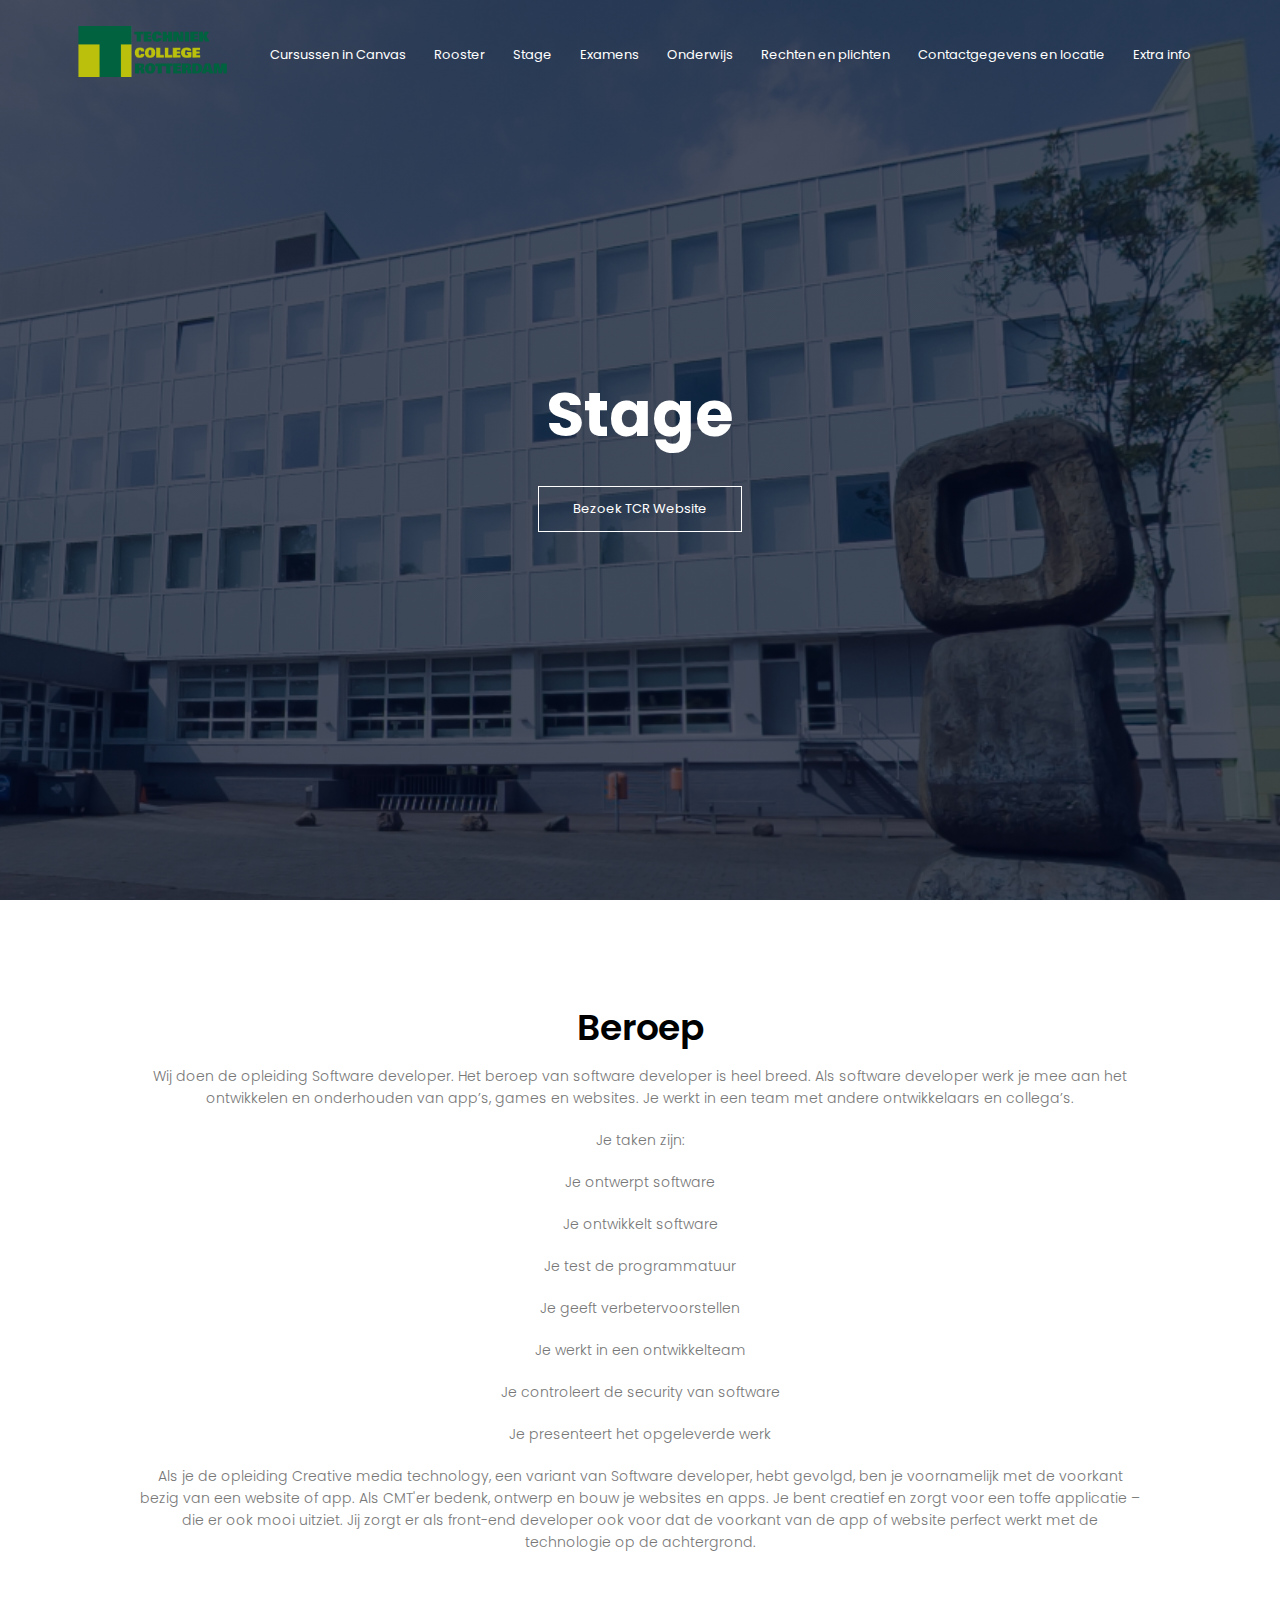
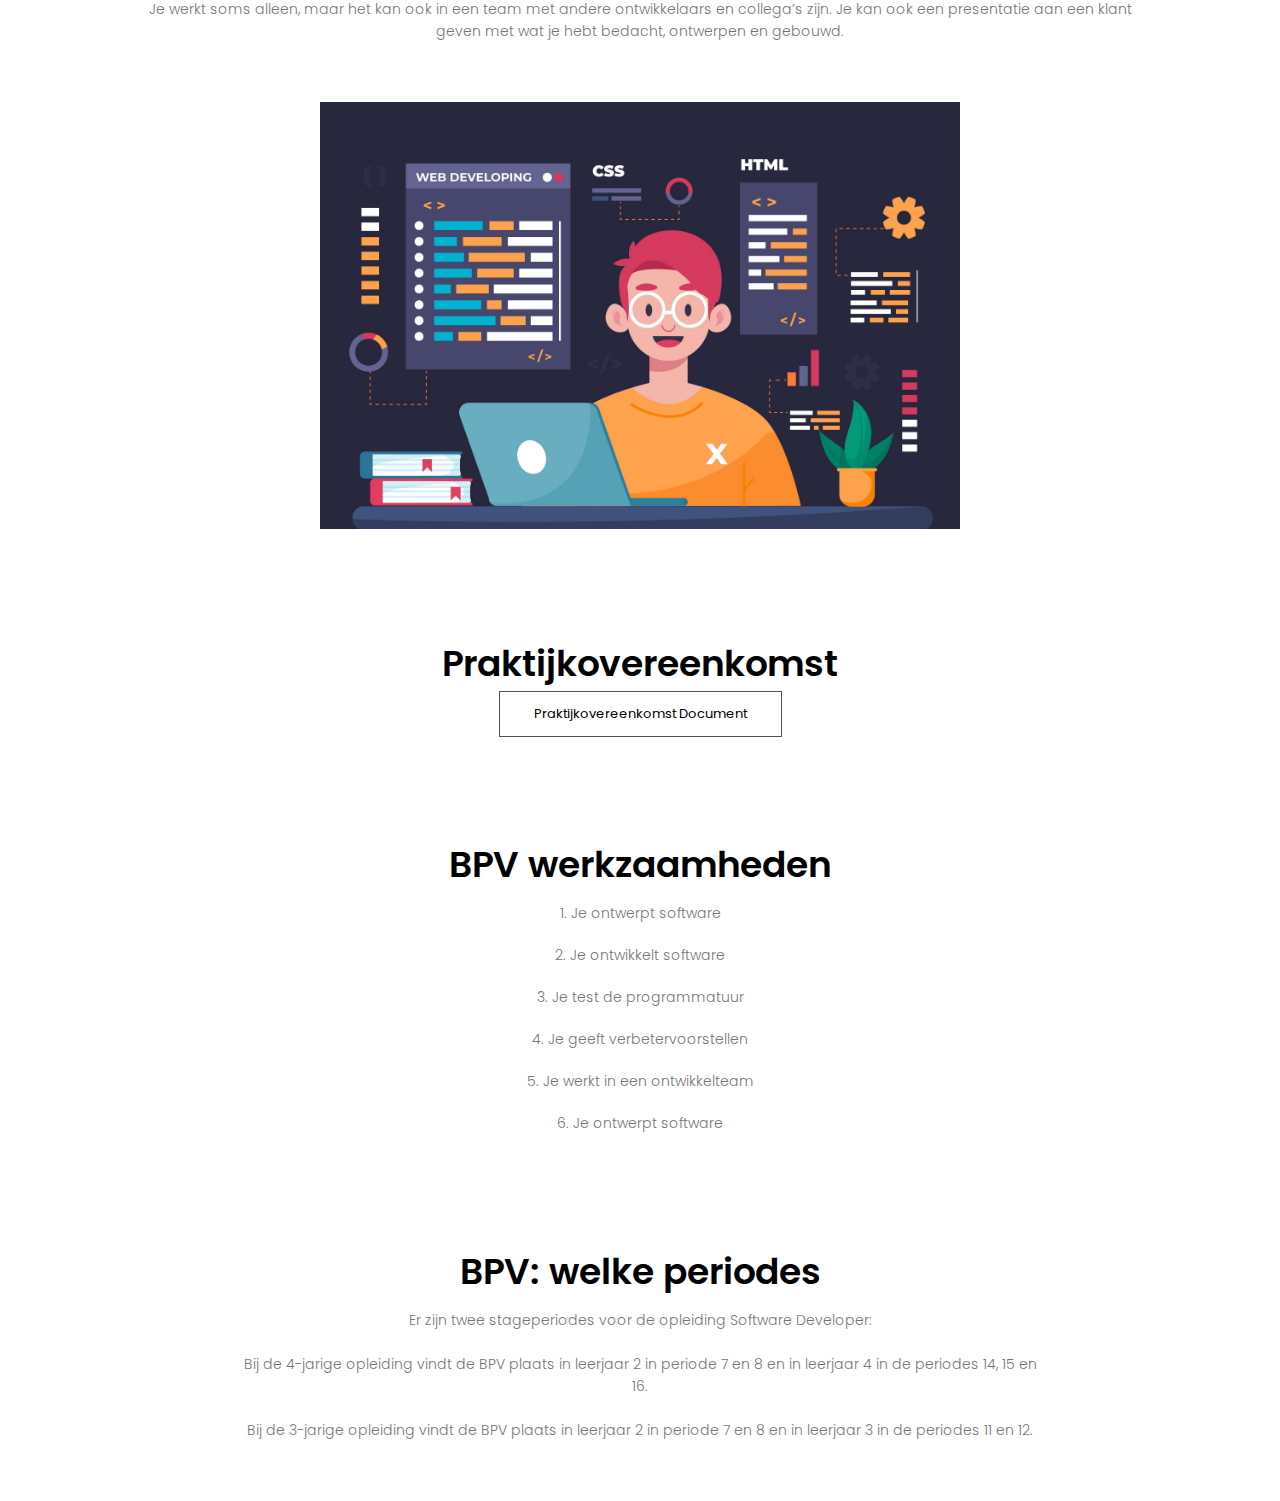
<file: Stage.html>
<!DOCTYPE html>
<html lang="en">
<head>
    <meta charset="UTF-8">
    <meta name="viewport" content="width=device-width, initial-scale=1.0">
    <title>Stage</title>
    <link rel="stylesheet" href="style.css">
    <link rel="preconnect" href="https://fonts.googleapis.com">
<link rel="preconnect" href="https://fonts.gstatic.com" crossorigin>
<link href="https://fonts.googleapis.com/css2?family=Poppins:wght@100;200;300;400;600;700&display=swap" rel="stylesheet">
</head>
<body>
    <main>
        <section class="header">
            <nav>
                <a href="index.html"><img src="img/image.psd.png" alt="image"></a>
                <div class="nav-links">
                    <ul>
                        <li><a href="Cursussen in Canvas.html">Cursussen in Canvas</a></li>
                        <li><a href="Rooster.html">Rooster</a></li>
                        <li><a href="Stage.html">Stage</a></li>
                        <li><a href="Examens.html">Examens</a></li>
                        <li><a href="Onderwijs.html">Onderwijs</a></li>
                        <li><a href="Rechten en plichten.html">Rechten en plichten</a></li>
                        <li><a href="Contactgegevens en locatie.html">Contactgegevens en locatie</a></li>
                        <li><a href="Extra info.html">Extra info</a></li>
                    </ul>
                </div>
            </nav>
    
            <div class="text-box">
                <h1>Stage</h1>
                <br>
                <a href="https://www.techniekcollegerotterdam.nl/" target="_blank" class="hero-btn">Bezoek TCR Website</a>
    
            </div>
    
        </section>
        <section class="CursussenCanvas">    
            
            
                <h1>Beroep</h1>
                <p>Wij doen de opleiding Software developer. Het beroep van software developer is heel breed. Als software developer werk je mee aan het ontwikkelen en onderhouden van app’s, games en 
                    websites. Je werkt in een team met andere ontwikkelaars en collega’s.
                 </p>
                 <p>Je taken zijn:</p>
                    
                    <p>Je ontwerpt software</p>
                    <p>Je ontwikkelt software</p>
                    <p>Je test de programmatuur</p>
                    <p>Je geeft verbetervoorstellen</p>
                    <p>Je werkt in een ontwikkelteam</p>
                    <p>Je controleert de security van software</p>
                    <p>Je presenteert het opgeleverde werk</p>
                    <p>Als je de opleiding Creative media technology, een variant van Software developer, hebt gevolgd, ben je voornamelijk met de voorkant bezig van een website of app. Als CMT'er bedenk, ontwerp en bouw je websites en apps. Je bent creatief en zorgt voor een toffe applicatie – die er ook mooi uitziet. Jij zorgt er als front-end developer ook voor dat de voorkant van de app of website perfect werkt met de technologie op de achtergrond.</p>
                    <br>
                    <p>Je werkt soms alleen, maar het kan ook in een team met andere ontwikkelaars en collega’s zijn. Je kan ook een presentatie aan een klant geven met wat je hebt bedacht, ontwerpen en gebouwd.</p>
            
            <br>
            <br>
            <div class="row2">
                <div class="CursussenCanvas-col">
                    
                    <img src="img/Software developer Photo.jpg" alt="afbeelding">
                </div>
            </div>
            <br>
            <br>
            <br>
            <br>

            <h1>Praktijkovereenkomst</h1>
            <a href="https://tcr-production-images-818031827574.s3.eu-central-1.amazonaws.com/u8u718in97rg0rd7b9bx4iw7pq8q?response-content-disposition=inline%3B%20filename%3D%22Algemene%20voorwaarden%20praktijkovereenkomst%202023.pdf%22%3B%20filename%2A%3DUTF-8%27%27Algemene%2520voorwaarden%2520praktijkovereenkomst%25202023.pdf&response-content-type=application%2Fpdf&X-Amz-Algorithm=AWS4-HMAC-SHA256&X-Amz-Credential=AKIA345T7DJ3BXOCWR46%2F20231030%2Feu-central-1%2Fs3%2Faws4_request&X-Amz-Date=20231030T133754Z&X-Amz-Expires=300&X-Amz-SignedHeaders=host&X-Amz-Signature=869ce27c224656ffa9695043746c2d55f1f91c9966d8922ebf7c78294828235f" target="_blank" class="hero-btn2">Praktijkovereenkomst Document</a>



            <div class="CursussenCanvas">
                <h1>BPV werkzaamheden</h1>
                
                
                    <p>1. Je ontwerpt software</p>
                    <p>2. Je ontwikkelt software</p>
                    <p>3. Je test de programmatuur</p>
                    <p>4. Je geeft verbetervoorstellen</p>
                    <p>5. Je werkt in een ontwikkelteam</p>
                    <p>6. Je ontwerpt software</p>
                
            </div>
            
            
            <div class="row3">
                <div class="CursussenCanvas-col">
                    
                    
                </div>
            </div>
            <div class="CursussenCanvas">
                <h1>BPV: welke periodes</h1>
                <p>Er zijn twee stageperiodes voor de opleiding Software Developer:
                    <br>
                    <br>
                    Bij de 4-jarige opleiding vindt de BPV plaats in leerjaar 2 in periode 7 en 8 en in leerjaar 4 in de periodes 14, 15 en 16.
                    <br> 
                    <br>
                    Bij de 3-jarige opleiding vindt de BPV plaats in leerjaar 2 in periode 7 en 8 en in leerjaar 3 in de periodes 11 en 12.</p>
            </div>
            
            <br>
            <br>
            
        </section>
    </main>
</body>
</html>
</file>
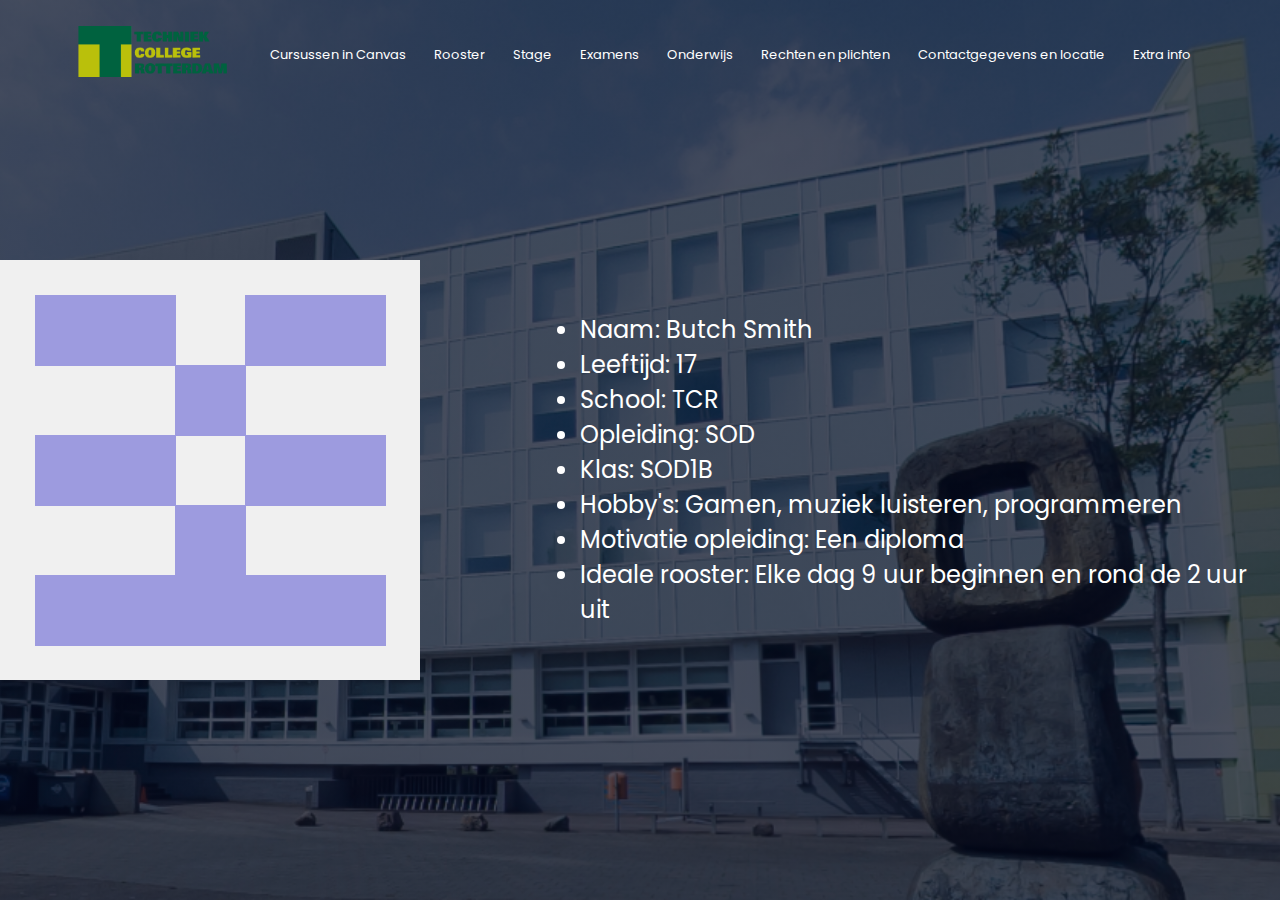
<file: vp Butch.html>
<!DOCTYPE html>
<html lang="en">
<head>
    <meta charset="UTF-8">
    <meta name="viewport" content="width=device-width, initial-scale=1.0">
    <title>VP Butch</title>
    <link rel="stylesheet" href="style.css">
    <link rel="preconnect" href="https://fonts.googleapis.com">
<link rel="preconnect" href="https://fonts.gstatic.com" crossorigin>
<link href="https://fonts.googleapis.com/css2?family=Poppins:wght@100;200;300;400;600;700&display=swap" rel="stylesheet">
</head>
<body>
    <main>
    <section class="header">
        <nav>
            <a href="index.html"><img src="img/image.psd.png" alt="image"></a>
            <div class="nav-links">
                <ul>
                    <li><a href="Cursussen in Canvas.html">Cursussen in Canvas</a></li>
                    <li><a href="Rooster.html">Rooster</a></li>
                    <li><a href="Stage.html">Stage</a></li>
                    <li><a href="Examens.html">Examens</a></li>
                    <li><a href="Onderwijs.html">Onderwijs</a></li>
                    <li><a href="Rechten en plichten.html">Rechten en plichten</a></li>
                    <li><a href="Contactgegevens en locatie.html">Contactgegevens en locatie</a></li>
                    <li><a href="Extra info.html">Extra info</a></li>
                </ul>
            </div>
        </nav>
        <div class="DivButch">
            <div class="DivButchIMG">
                <img src="img/144010253.png" alt="Afbeelding">
            </div>
            <div class="DivButchList">
                <ul>
                    <li>Naam: Butch Smith</li>
                    <li>Leeftijd: 17</li>
                    <li>School: TCR </li>
                    <li>Opleiding: SOD</li>
                    <li>Klas: SOD1B</li>
                    <li>Hobby's: Gamen, muziek luisteren, programmeren</li>
                    <li>Motivatie opleiding: Een diploma</li>
                    <li>Ideale rooster: Elke dag 9 uur beginnen en rond de 2 uur uit</li>
                </ul>
            </div>
        </div>

    </section>
</main>
</body>
</html>
</file>
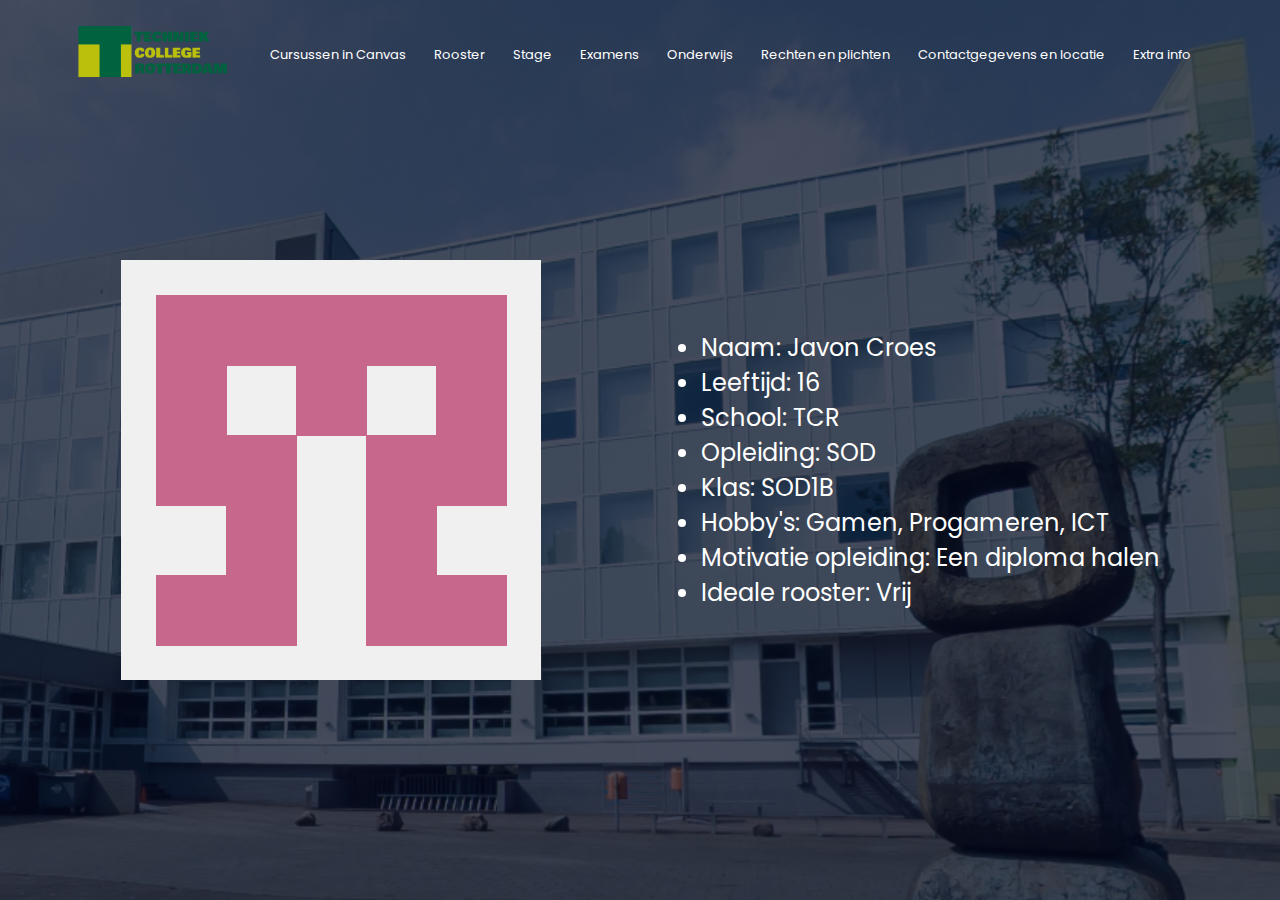
<file: vp Javon.html>
<!DOCTYPE html>
<html lang="en">
<head>
    <meta charset="UTF-8">
    <meta name="viewport" content="width=device-width, initial-scale=1.0">
    <title>VP Javon</title>
    <link rel="stylesheet" href="style.css">
    <link rel="preconnect" href="https://fonts.googleapis.com">
<link rel="preconnect" href="https://fonts.gstatic.com" crossorigin>
<link href="https://fonts.googleapis.com/css2?family=Poppins:wght@100;200;300;400;600;700&display=swap" rel="stylesheet">
</head>
<body>
    <main>
    <section class="header">
        <nav>
            <a href="index.html"><img src="img/image.psd.png" alt="image"></a>
            <div class="nav-links">
                <ul>
                    <li><a href="Cursussen in Canvas.html">Cursussen in Canvas</a></li>
                    <li><a href="Rooster.html">Rooster</a></li>
                    <li><a href="Stage.html">Stage</a></li>
                    <li><a href="Examens.html">Examens</a></li>
                    <li><a href="Onderwijs.html">Onderwijs</a></li>
                    <li><a href="Rechten en plichten.html">Rechten en plichten</a></li>
                    <li><a href="Contactgegevens en locatie.html">Contactgegevens en locatie</a></li>
                    <li><a href="Extra info.html">Extra info</a></li>
                </ul>
            </div>
        </nav>
    </nav>
    <div class="DivJavon">
        <div class="DivJavonIMG">
            <img src="img/Javon github.png" alt="Afbeelding">
        </div>
        <div class="DivJavonList">
            <ul>
                <li>Naam: Javon Croes</li>
                <li>Leeftijd: 16</li>
                <li>School: TCR </li>
                <li>Opleiding: SOD</li>
                <li>Klas: SOD1B</li>
                <li>Hobby's: Gamen, Progameren, ICT</li>
                <li>Motivatie opleiding: Een diploma halen</li>
                <li>Ideale rooster: Vrij</li>
            </ul>
        </div>
    </div>

</main>
</body>
</html>
</file>
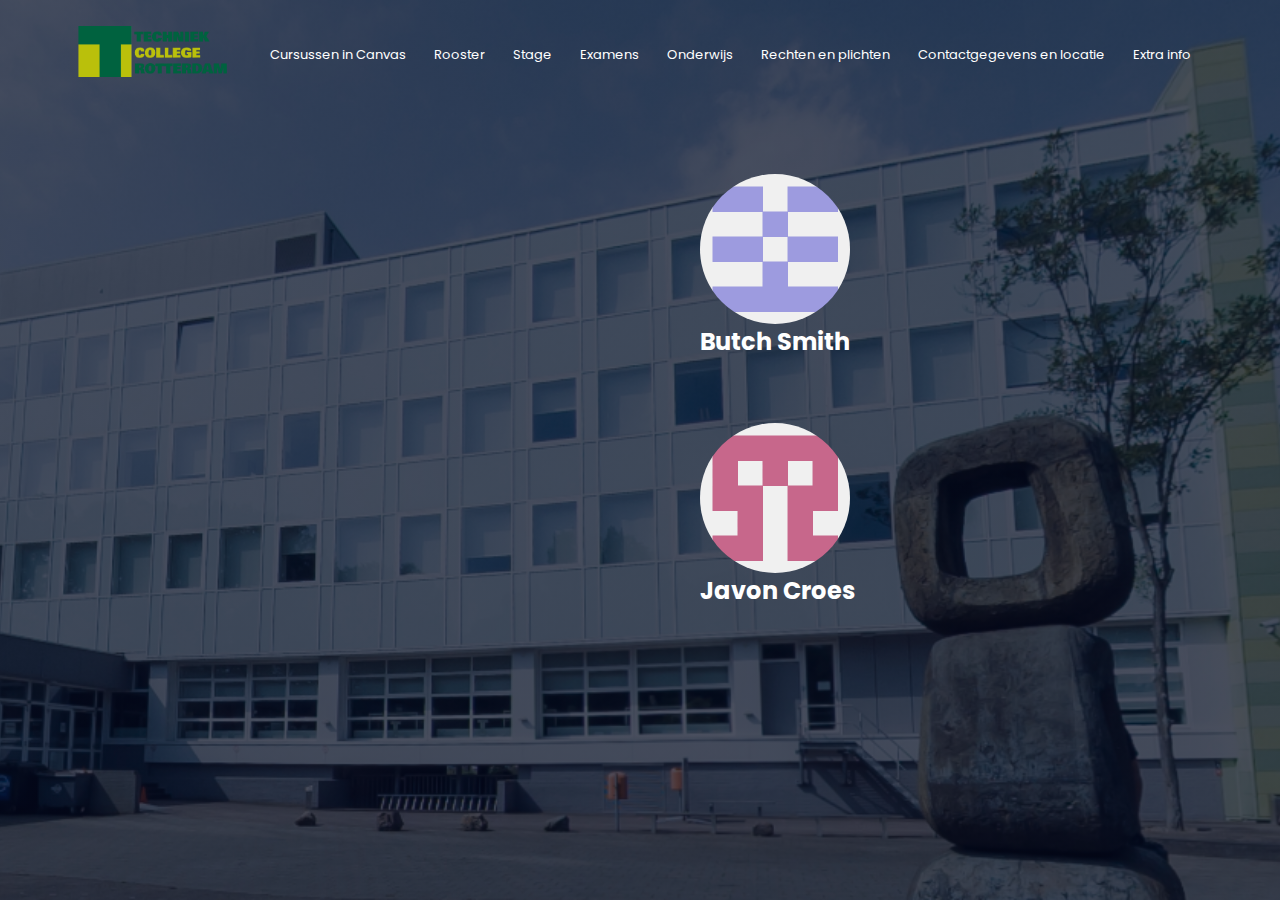
<file: vp landing page.html>
<!DOCTYPE html>
<html lang="en">
<head>
    <meta charset="UTF-8">
    <meta name="viewport" content="width=device-width, initial-scale=1.0">
    <title>VP Hub</title>
    <link rel="stylesheet" href="style.css">
    <link rel="preconnect" href="https://fonts.googleapis.com">
<link rel="preconnect" href="https://fonts.gstatic.com" crossorigin>
<link href="https://fonts.googleapis.com/css2?family=Poppins:wght@100;200;300;400;600;700&display=swap" rel="stylesheet">
</head>
<body>
    <main>
    <section class="header">
        <nav>
            <a href="index.html"><img src="img/image.psd.png" alt="image"></a>
            <div class="nav-links">
                <ul>
                    <li><a href="Cursussen in Canvas.html">Cursussen in Canvas</a></li>
                    <li><a href="Rooster.html">Rooster</a></li>
                    <li><a href="Stage.html">Stage</a></li>
                    <li><a href="Examens.html">Examens</a></li>
                    <li><a href="Onderwijs.html">Onderwijs</a></li>
                    <li><a href="Rechten en plichten.html">Rechten en plichten</a></li>
                    <li><a href="Contactgegevens en locatie.html">Contactgegevens en locatie</a></li>
                    <li><a href="Extra info.html">Extra info</a></li>
                </ul>
            </div>
        </nav>

            <div>
              <a href="vp Butch.html"><img src="img/144010253.png" alt="profile" class="Butch1"></a>
              <h2 class="Butch">Butch Smith</h2>
            </div>

            <div>
              <a href="vp Javon.html"><img src="img/Javon github.png" alt="profile" class="Javon1"></a>
              <h2 class="Javon">Javon Croes</h2>
            </div>
          
    </section>
</main>
</body>
</html>
</file>
<file: style.css>
*{
    margin: 0;
    padding: 0;
    font-family: 'Poppins', sans-serif;
}
.header{
    min-height: 100vh;
    width: 100%;
    background-image: linear-gradient(rgba(4,9,30,0.7),rgba(4,9,30,0.7)), url(img/MicrosoftTeams-image.png);
    background-position: center;
    background-size: cover;
    position: relative;
}
nav{
    display: flex;
    padding: 2% 6%;
    justify-content: space-between;
    align-items: center;
}
nav img{
    width: 150px;
}
.nav-links{
    flex: 1;
    text-align: right;
}
.nav-links ul li{
    list-style: none;
    display: inline-block;
    padding: 8px 12px;
    position: relative;
}
.nav-links ul li a{
    color: white;
    text-decoration: none;
    font-size: 13px;
}
.nav-links ul li::after{
    content: '';
    width: 0%;
    height: 2px;
    background: #009c6be3;
    display: block;
    margin: auto;
    transition: 0.5s;
}
.nav-links ul li:hover::after{
    width: 100%;
}
.text-box{
    width: 90%;
    color: white;
    position: absolute;
    top: 50%;
    left: 50%;
    transform: translate(-50%, -50%);
    text-align: center;

}
.text-box h1{
    font-size: 62px;
}
.text-box p{
    margin: 10px 0 40px;
    font-size: 14px;
    color: white;
}
.hero-btn{
    display: inline-block;
    text-decoration: none;
    color: white;
    border: 1px solid #fff;
    padding: 12px 34px;
    font-size: 13px;
    background: transparent;
    position: relative;
    cursor: pointer;
}
.hero-btn:hover{
    border: 1px solid #009c6be3;
    background: #009c6be3;
    transition: 0.8s;
}
.hero-btn2{
    display: inline-block;
    text-decoration: none;
    color: black;
    border: 1px solid #515151;
    padding: 12px 34px;
    font-size: 13px;
    
    position: relative;
    cursor: pointer;
}
.hero-btn2:hover{
    border: 1px solid #009c6be3;
    background: #009c6be3;
    transition: 0.8s;
}
  
  .Butch1{
    width: 150px;
    border-radius: 50%;
    margin: 5% 0px 0px 700px;
    display: flex;
    justify-content: space-between;
    
  }
  .Javon1{
    width: 150px;
    border-radius: 50%;
    margin: 5% 0px 0px 700px;
    display: flex;
    justify-content: space-between;
  }

  .Butch{
    color: white;
    margin: 0 0 0 700px;
    
  }
  .Javon{
    color: white;
    margin: 0 0 0 700px;
  }
  
.DivButch{
    display: flex;
    justify-content: center;
    height: 80vh;
    gap: 10rem;
}
.DivButchIMG{
    display: flex;
    justify-content: center;
    align-items: center;
}

.DivButchList{
    display: flex;
    justify-content: center;
    align-items: center;
    font-size: 24px;
    color: white;
}

.DivJavon{
    display: flex;
    justify-content: center;
    height: 80vh;
    gap: 10rem;
}
.DivJavonIMG{
    display: flex;
    justify-content: center;
    align-items: center;
}

.DivJavonList{
    display: flex;
    justify-content: center;
    align-items: center;
    font-size: 24px;
    color: white;
}
.CursussenCanvas{
    width: 80%;
    margin: auto;
    text-align: center;
    padding-top: 100px;
}
.CursussenCanvas h1 {
    font-size: 36px;
    font-weight: 600;
}
.CursussenCanvas p {
    color: #777;
    font-size: 14px;
    font-weight: 300;
    line-height: 22px;
    padding: 10px;
}

.row{
    margin-top: 5%;
    display: flex;
    justify-content: space-between;
}
.row1 img{
    width: 50vw;
}
.row2 img{
    width: 50vw;
}
.row3 img{
    width: 50vw;
}
.row4 img{
    width: 50vw;
}
</file>
